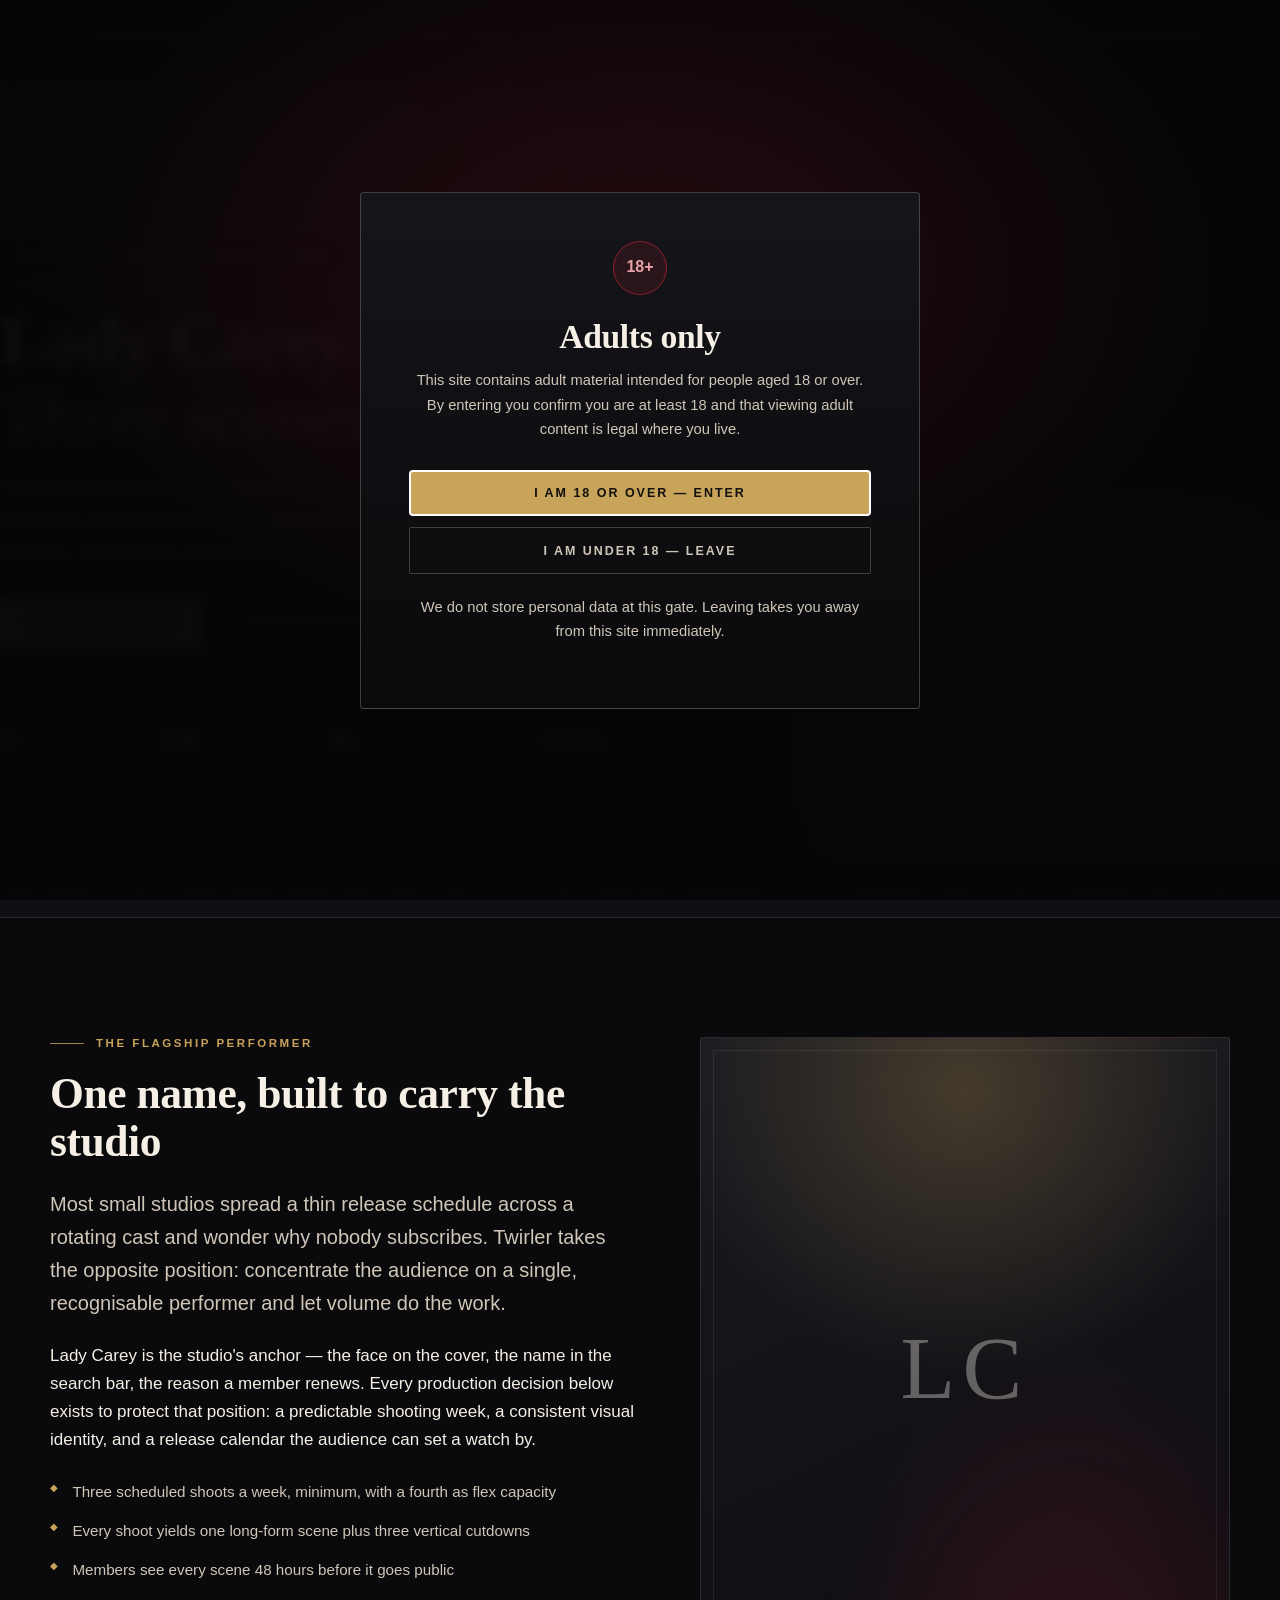
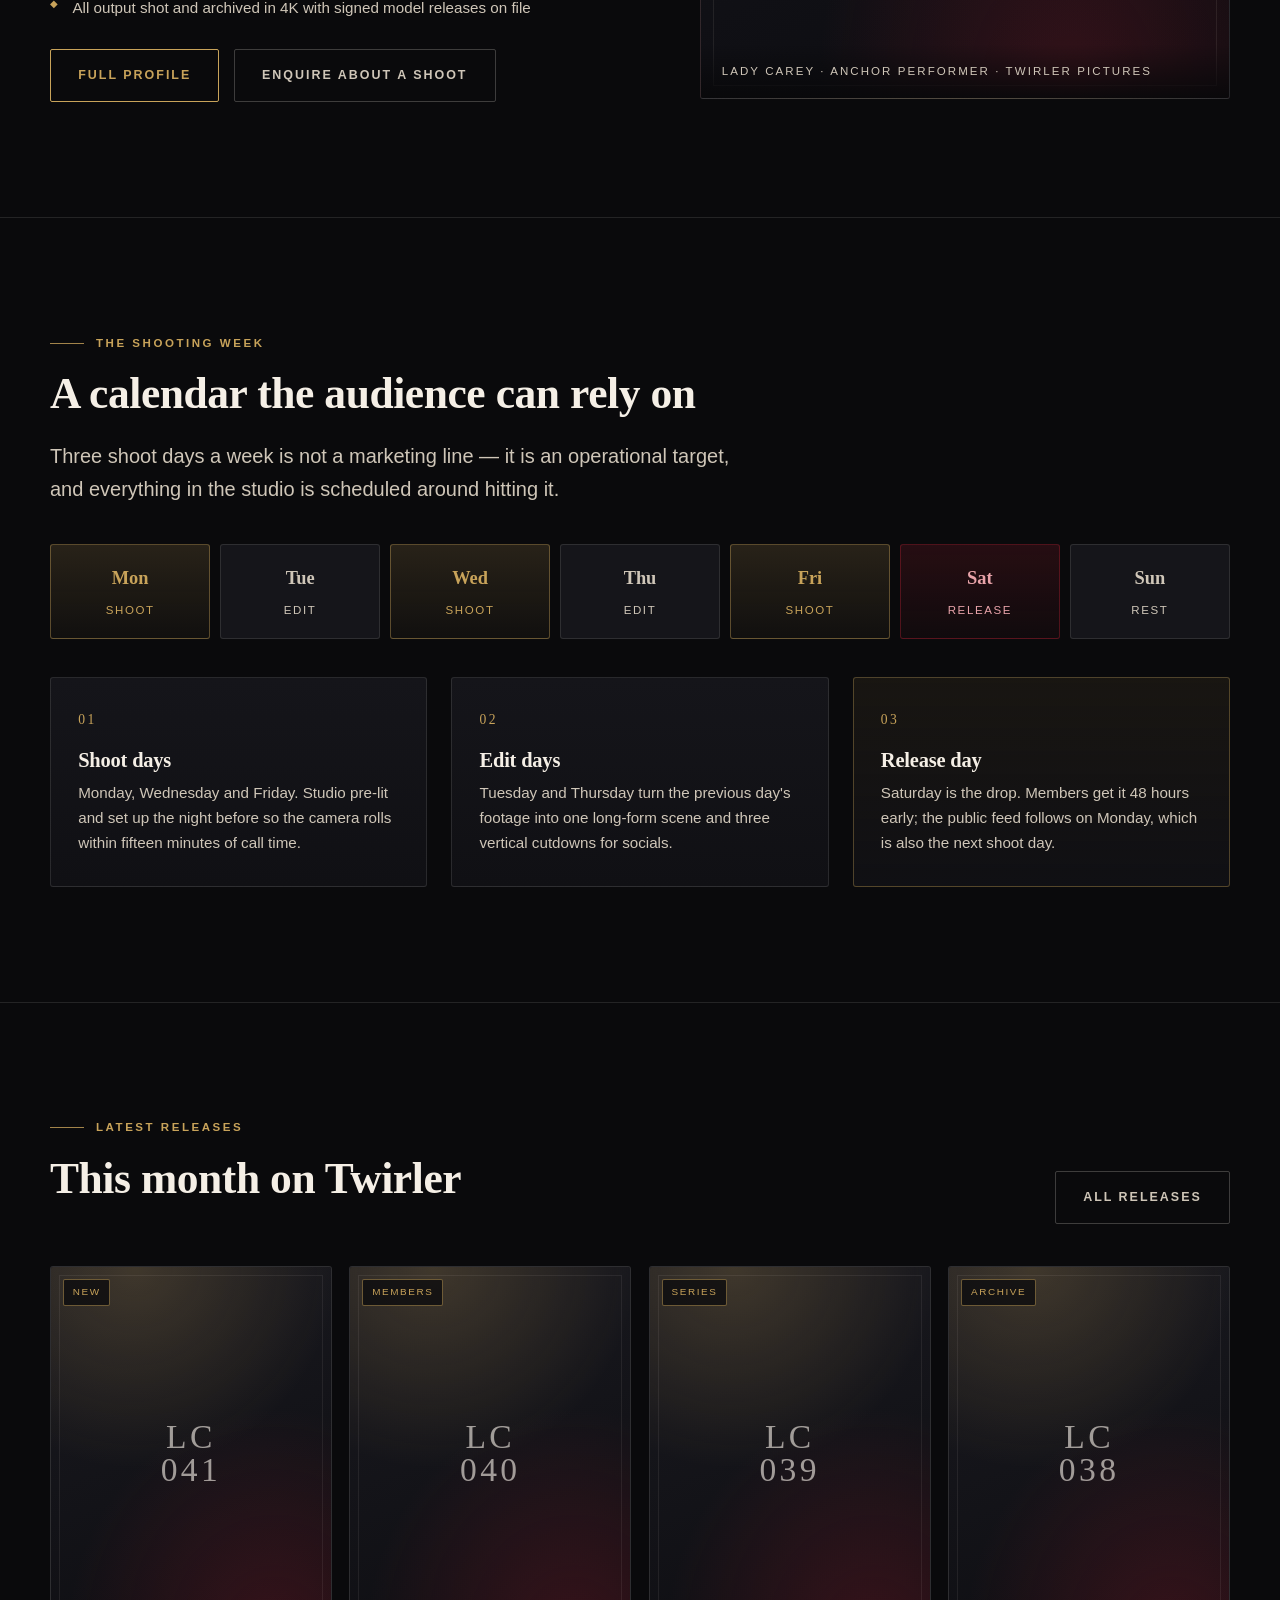
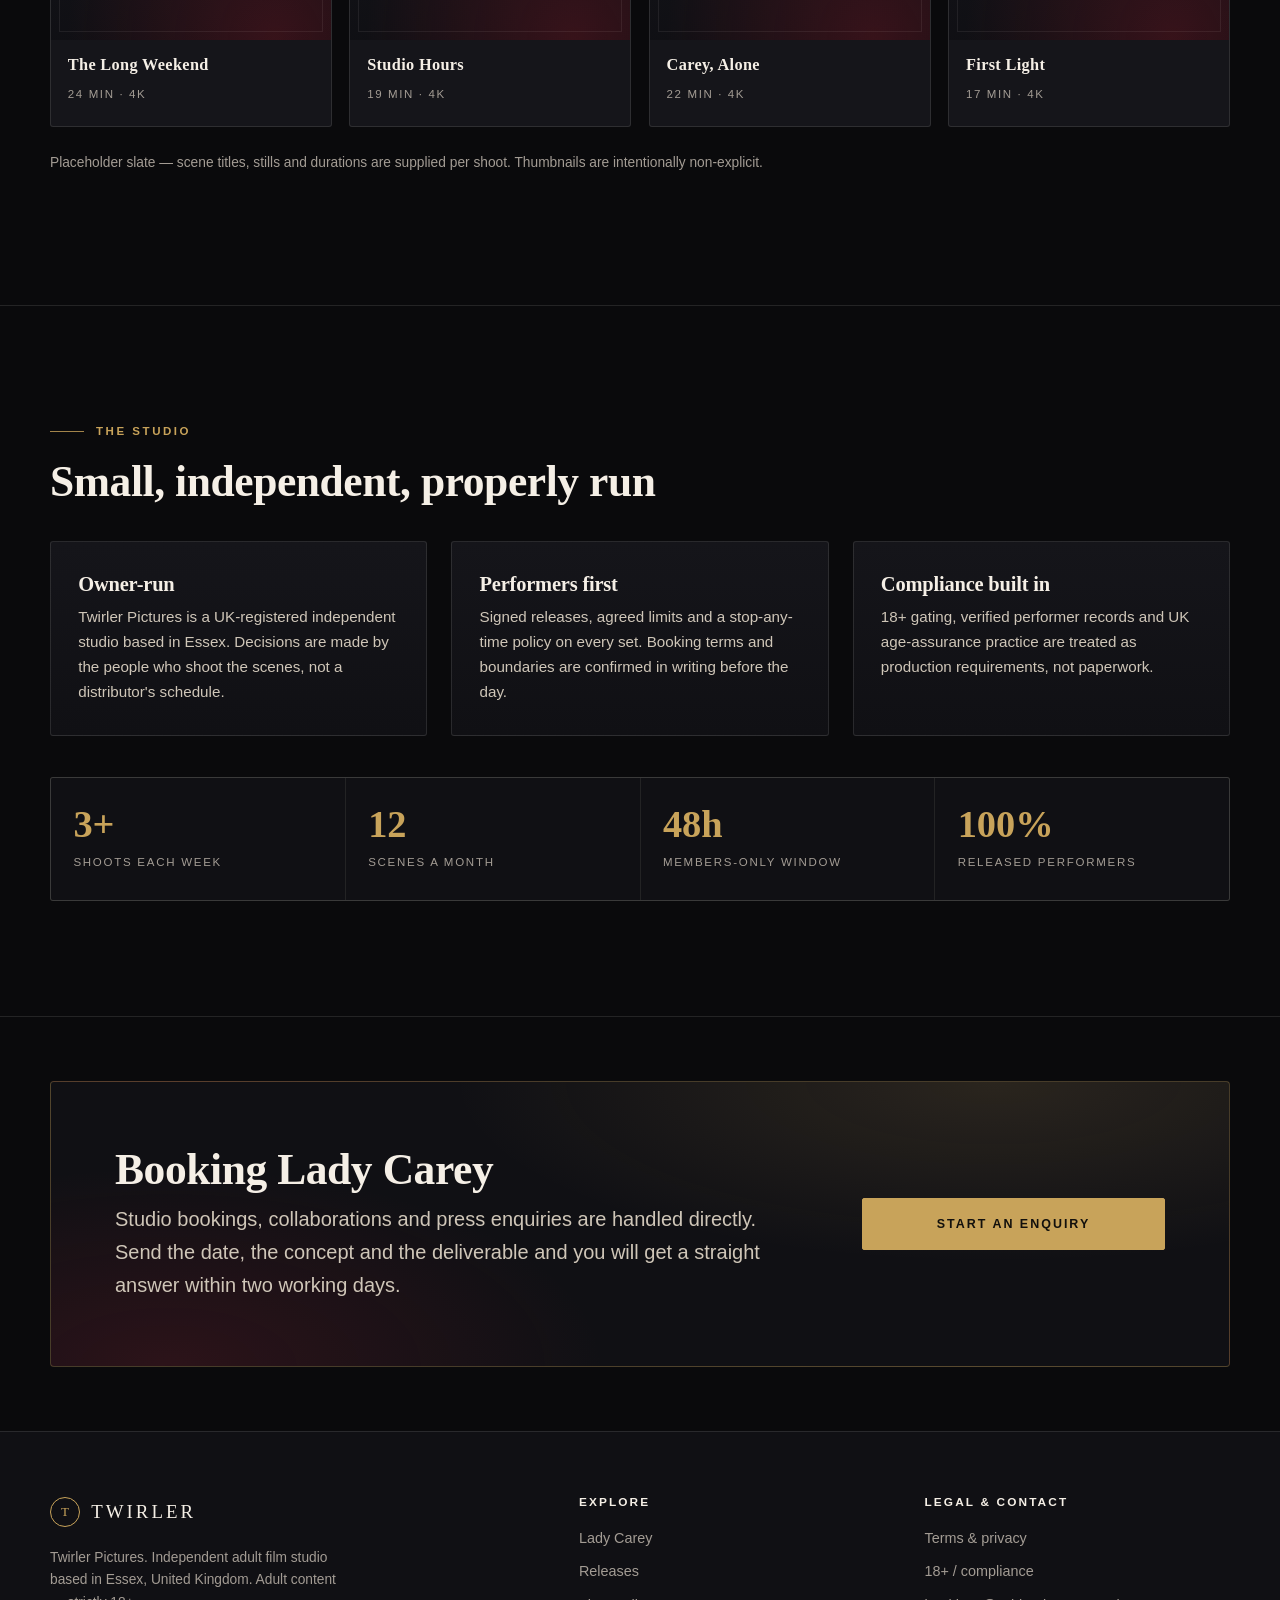
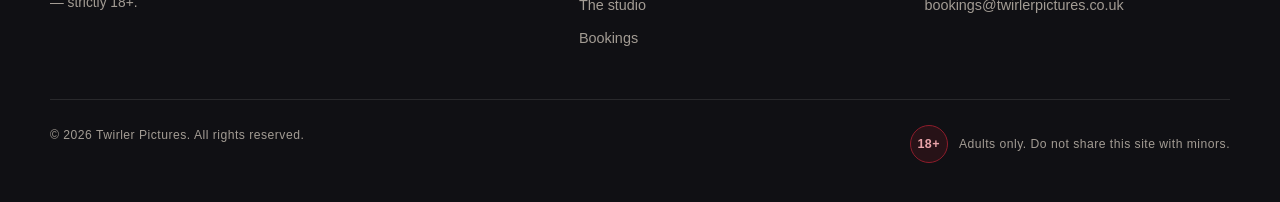
<file: index.html>
<!DOCTYPE html>
<html lang="en-GB" class="gated">
<head>
<meta charset="utf-8">
<meta name="viewport" content="width=device-width, initial-scale=1">
<title>Twirler Pictures — Lady Carey</title>
<meta name="description" content="Twirler Pictures is an independent adult studio based in Essex, UK. Home of Lady Carey — three new shoots every week.">
<meta name="robots" content="noindex">
<link rel="stylesheet" href="assets/css/site.css">
</head>
<body>

<!-- ================= AGE GATE ================= -->
<div class="gate" id="age-gate" role="dialog" aria-modal="true" aria-labelledby="gate-title">
  <div class="gate-panel">
    <div class="badge-18">18+</div>
    <h2 id="gate-title">Adults only</h2>
    <p>This site contains adult material intended for people aged 18 or over. By entering you confirm you are at least 18 and that viewing adult content is legal where you live.</p>
    <div class="gate-actions">
      <button class="btn btn--solid" data-gate-enter type="button">I am 18 or over — enter</button>
      <button class="btn btn--ghost" data-gate-exit type="button">I am under 18 — leave</button>
    </div>
    <p class="gate-small">We do not store personal data at this gate. Leaving takes you away from this site immediately.</p>
  </div>
</div>

<!-- ================= NAV ================= -->
<header class="nav">
  <div class="wrap nav-inner">
    <a class="brand" href="index.html"><span class="brand-mark">T</span> Twirler</a>
    <nav class="nav-links" aria-label="Primary">
      <a href="lady-carey.html">Lady Carey</a>
      <a href="shoots.html">Releases</a>
      <a href="studio.html">Studio</a>
      <a href="booking.html">Bookings</a>
    </nav>
    <a class="btn btn--ghost" href="booking.html">Work with us</a>
  </div>
</header>

<main id="main" tabindex="-1">

  <!-- ================= HERO ================= -->
  <section class="hero">
    <div class="wrap hero-inner">
      <span class="hero-kicker"><span class="dot"></span> Essex, UK · New scenes every week</span>
      <h1>Lady Carey.<br><em>Three scenes a week.</em></h1>
      <p class="hero-sub">Twirler Pictures is a small, owner-run adult studio built around one performer and one promise: a reliable release rhythm, shot properly, released on schedule.</p>
      <div class="btn-row">
        <a class="btn btn--solid" href="lady-carey.html">Meet Lady Carey</a>
        <a class="btn btn--ghost" href="shoots.html">See the release slate</a>
      </div>
      <div class="hero-meta">
        <div><b>3+</b><span>Shoots / week</span></div>
        <div><b>156</b><span>Releases / year</span></div>
        <div><b>4K</b><span>Production standard</span></div>
        <div><b>Essex</b><span>Studio base</span></div>
      </div>
    </div>
  </section>

  <div class="strip" aria-hidden="true">
    <div class="strip-track">
      <div class="strip-group">
        <span>Lady Carey</span>
        <span>New scene every Mon · Wed · Fri</span>
        <span>4K &amp; vertical cutdowns</span>
        <span>Members first</span>
        <span>Booking 2027</span>
      </div>
      <div class="strip-group strip-group--clone">
        <span>Lady Carey</span>
        <span>New scene every Mon · Wed · Fri</span>
        <span>4K &amp; vertical cutdowns</span>
        <span>Members first</span>
        <span>Booking 2027</span>
      </div>
    </div>
  </div>

  <!-- ================= THE CASE FOR CAREY ================= -->
  <section class="section">
    <div class="wrap split">
      <div>
        <p class="eyebrow">The flagship performer</p>
        <h2>One name, built to carry the studio</h2>
        <p class="lede">Most small studios spread a thin release schedule across a rotating cast and wonder why nobody subscribes. Twirler takes the opposite position: concentrate the audience on a single, recognisable performer and let volume do the work.</p>
        <p>Lady Carey is the studio's anchor — the face on the cover, the name in the search bar, the reason a member renews. Every production decision below exists to protect that position: a predictable shooting week, a consistent visual identity, and a release calendar the audience can set a watch by.</p>
        <ul class="tick">
          <li>Three scheduled shoots a week, minimum, with a fourth as flex capacity</li>
          <li>Every shoot yields one long-form scene plus three vertical cutdowns</li>
          <li>Members see every scene 48 hours before it goes public</li>
          <li>All output shot and archived in 4K with signed model releases on file</li>
        </ul>
        <div class="btn-row">
          <a class="btn" href="lady-carey.html">Full profile</a>
          <a class="btn btn--ghost" href="booking.html">Enquire about a shoot</a>
        </div>
      </div>
      <div class="portrait">
        <span class="frame" aria-hidden="true"></span>
        <span class="initials" aria-hidden="true">LC</span>
        <span class="caption">Lady Carey · Anchor performer · Twirler Pictures</span>
      </div>
    </div>
  </section>

  <!-- ================= RHYTHM ================= -->
  <section class="section">
    <div class="wrap">
      <p class="eyebrow">The shooting week</p>
      <h2>A calendar the audience can rely on</h2>
      <p class="lede">Three shoot days a week is not a marketing line — it is an operational target, and everything in the studio is scheduled around hitting it.</p>
      <div class="rhythm" role="list" aria-label="Weekly production calendar">
        <div class="day is-shoot" role="listitem"><b>Mon</b>Shoot</div>
        <div class="day" role="listitem"><b>Tue</b>Edit</div>
        <div class="day is-shoot" role="listitem"><b>Wed</b>Shoot</div>
        <div class="day" role="listitem"><b>Thu</b>Edit</div>
        <div class="day is-shoot" role="listitem"><b>Fri</b>Shoot</div>
        <div class="day is-live" role="listitem"><b>Sat</b>Release</div>
        <div class="day" role="listitem"><b>Sun</b>Rest</div>
      </div>
      <div class="grid grid-3" style="margin-top:2.4rem">
        <article class="card">
          <span class="num">01</span>
          <h3>Shoot days</h3>
          <p>Monday, Wednesday and Friday. Studio pre-lit and set up the night before so the camera rolls within fifteen minutes of call time.</p>
        </article>
        <article class="card">
          <span class="num">02</span>
          <h3>Edit days</h3>
          <p>Tuesday and Thursday turn the previous day's footage into one long-form scene and three vertical cutdowns for socials.</p>
        </article>
        <article class="card card--feature">
          <span class="num">03</span>
          <h3>Release day</h3>
          <p>Saturday is the drop. Members get it 48 hours early; the public feed follows on Monday, which is also the next shoot day.</p>
        </article>
      </div>
    </div>
  </section>

  <!-- ================= LATEST ================= -->
  <section class="section">
    <div class="wrap">
      <div style="display:flex;flex-wrap:wrap;gap:1.5rem;justify-content:space-between;align-items:flex-end">
        <div>
          <p class="eyebrow">Latest releases</p>
          <h2>This month on Twirler</h2>
        </div>
        <a class="btn btn--ghost" href="shoots.html">All releases</a>
      </div>
      <div class="releases">
        <article class="release"><span class="tag">New</span><div class="release-thumb"><span class="mono">LC<br>041</span></div><div class="release-body"><h4>The Long Weekend</h4><span>24 min · 4K</span></div></article>
        <article class="release"><span class="tag">Members</span><div class="release-thumb"><span class="mono">LC<br>040</span></div><div class="release-body"><h4>Studio Hours</h4><span>19 min · 4K</span></div></article>
        <article class="release"><span class="tag">Series</span><div class="release-thumb"><span class="mono">LC<br>039</span></div><div class="release-body"><h4>Carey, Alone</h4><span>22 min · 4K</span></div></article>
        <article class="release"><span class="tag">Archive</span><div class="release-thumb"><span class="mono">LC<br>038</span></div><div class="release-body"><h4>First Light</h4><span>17 min · 4K</span></div></article>
      </div>
      <p class="small muted" style="margin-top:1.6rem">Placeholder slate — scene titles, stills and durations are supplied per shoot. Thumbnails are intentionally non-explicit.</p>
    </div>
  </section>

  <!-- ================= STUDIO ================= -->
  <section class="section">
    <div class="wrap">
      <p class="eyebrow">The studio</p>
      <h2>Small, independent, properly run</h2>
      <div class="grid grid-3" style="margin-top:2.2rem">
        <article class="card">
          <h3>Owner-run</h3>
          <p>Twirler Pictures is a UK-registered independent studio based in Essex. Decisions are made by the people who shoot the scenes, not a distributor's schedule.</p>
        </article>
        <article class="card">
          <h3>Performers first</h3>
          <p>Signed releases, agreed limits and a stop-any-time policy on every set. Booking terms and boundaries are confirmed in writing before the day.</p>
        </article>
        <article class="card">
          <h3>Compliance built in</h3>
          <p>18+ gating, verified performer records and UK age-assurance practice are treated as production requirements, not paperwork.</p>
        </article>
      </div>
      <div class="stats">
        <div class="stat"><b>3+</b><span>Shoots each week</span></div>
        <div class="stat"><b>12</b><span>Scenes a month</span></div>
        <div class="stat"><b>48h</b><span>Members-only window</span></div>
        <div class="stat"><b>100%</b><span>Released performers</span></div>
      </div>
    </div>
  </section>

  <!-- ================= CTA ================= -->
  <section class="section section--tight">
    <div class="wrap">
      <div class="band">
        <div>
          <h2 style="margin-bottom:.6rem">Booking Lady Carey</h2>
          <p class="lede" style="margin:0">Studio bookings, collaborations and press enquiries are handled directly. Send the date, the concept and the deliverable and you will get a straight answer within two working days.</p>
        </div>
        <div>
          <a class="btn btn--solid" href="booking.html" style="width:100%">Start an enquiry</a>
        </div>
      </div>
    </div>
  </section>

</main>

<!-- ================= FOOTER ================= -->
<footer class="footer">
  <div class="wrap">
    <div class="footer-grid">
      <div>
        <a class="brand" href="index.html" style="margin-bottom:1.2rem"><span class="brand-mark">T</span> Twirler</a>
        <p class="small muted" style="margin-top:1.2rem;max-width:38ch">Twirler Pictures. Independent adult film studio based in Essex, United Kingdom. Adult content — strictly 18+.</p>
      </div>
      <div>
        <h4>Explore</h4>
        <ul>
          <li><a href="lady-carey.html">Lady Carey</a></li>
          <li><a href="shoots.html">Releases</a></li>
          <li><a href="studio.html">The studio</a></li>
          <li><a href="booking.html">Bookings</a></li>
        </ul>
      </div>
      <div>
        <h4>Legal &amp; contact</h4>
        <ul>
          <li><a href="legal.html">Terms &amp; privacy</a></li>
          <li><a href="legal.html#compliance">18+ / compliance</a></li>
          <li><a href="mailto:bookings@twirlerpictures.co.uk">bookings@twirlerpictures.co.uk</a></li>
        </ul>
      </div>
    </div>
    <div class="footer-bottom">
      <span>© <span data-year>2026</span> Twirler Pictures. All rights reserved.</span>
      <span style="display:flex;align-items:center;gap:.7rem"><span class="badge-18" aria-hidden="true">18+</span> Adults only. Do not share this site with minors.</span>
    </div>
  </div>
</footer>

<script src="assets/js/site.js"></script>
</body>
</html>
</file>
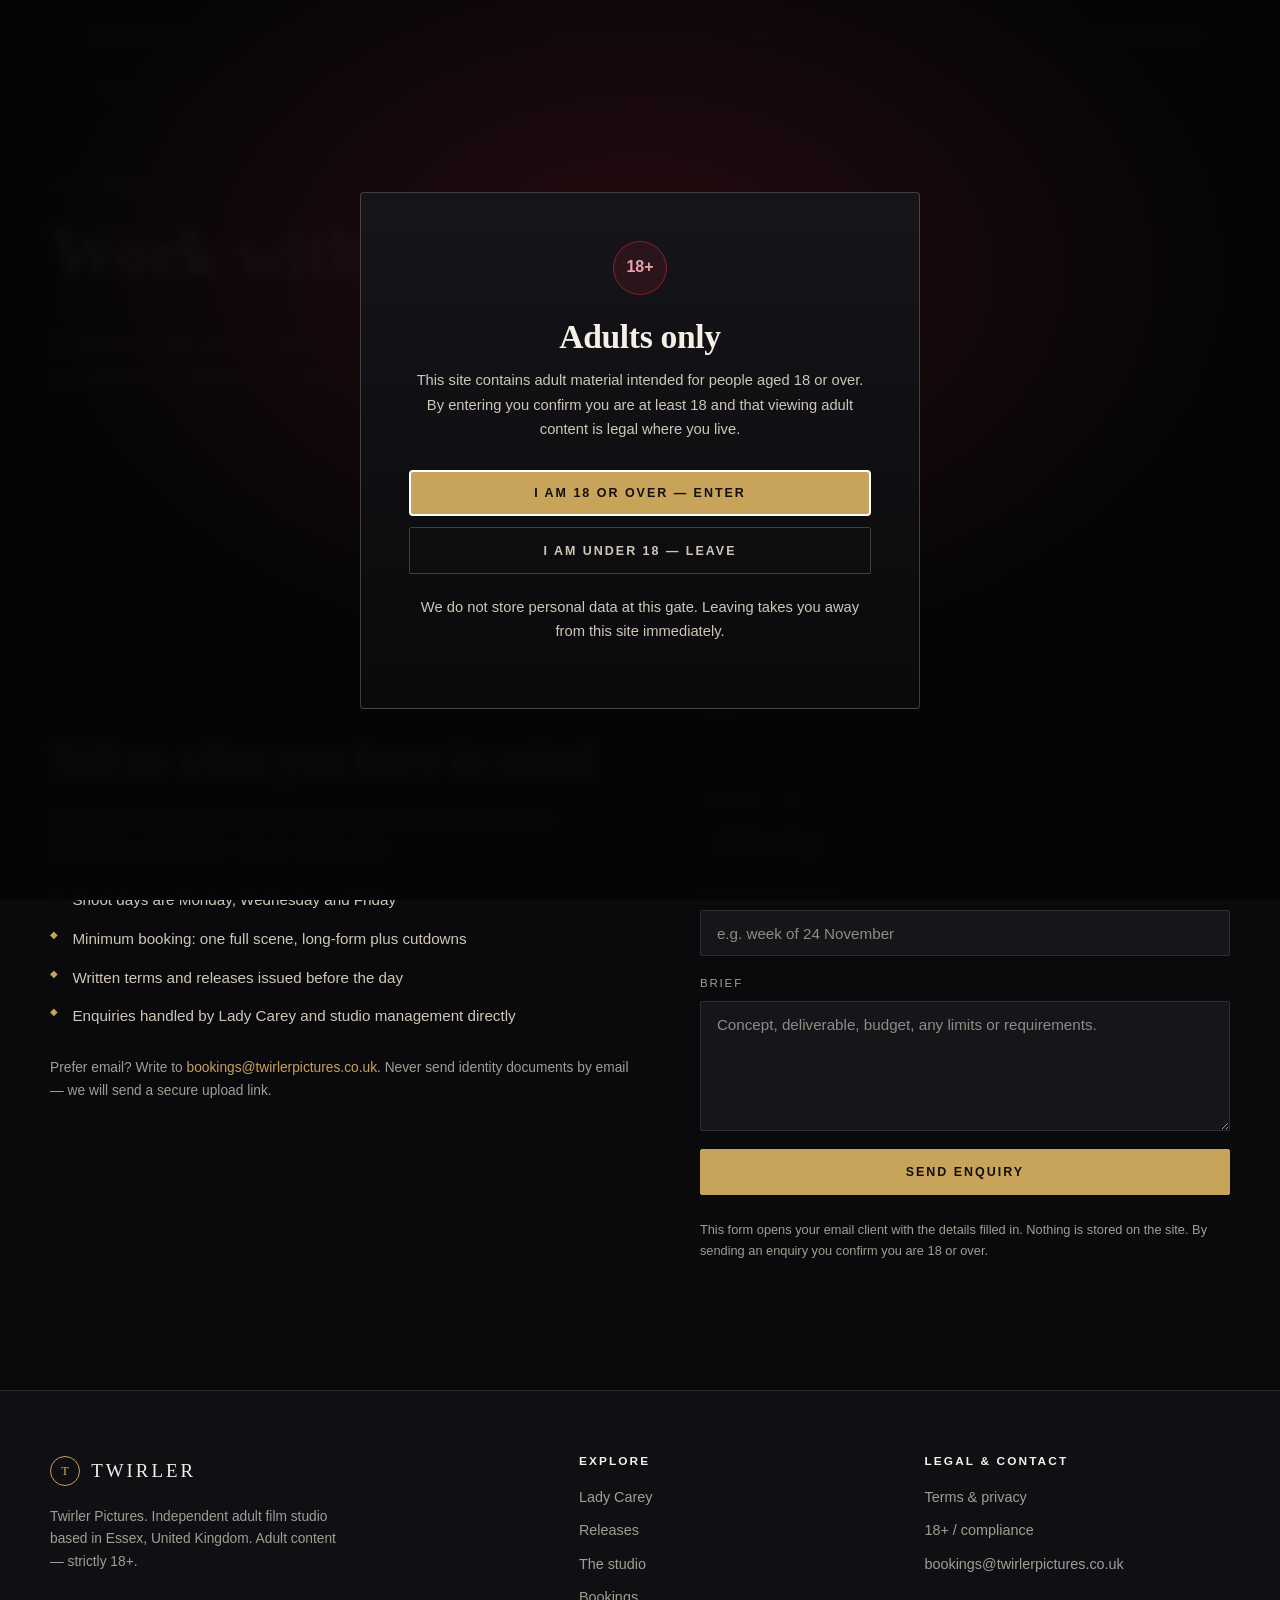
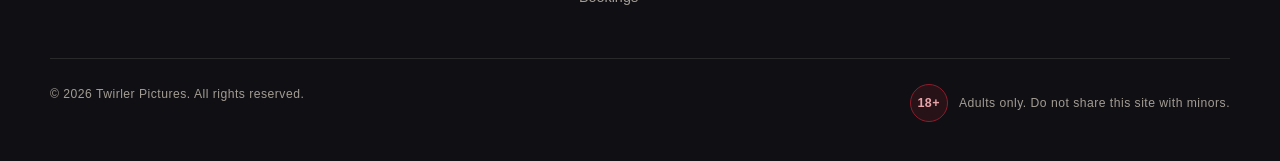
<file: booking.html>
<!DOCTYPE html>
<html lang="en-GB" class="gated">
<head>
<meta charset="utf-8">
<meta name="viewport" content="width=device-width, initial-scale=1">
<title>Bookings — Twirler Pictures</title>
<meta name="description" content="Book Lady Carey or enquire about collaborating with Twirler Pictures.">
<meta name="robots" content="noindex">
<link rel="stylesheet" href="assets/css/site.css">
</head>
<body>

<div class="gate" id="age-gate" role="dialog" aria-modal="true" aria-labelledby="gate-title">
  <div class="gate-panel">
    <div class="badge-18">18+</div>
    <h2 id="gate-title">Adults only</h2>
    <p>This site contains adult material intended for people aged 18 or over. By entering you confirm you are at least 18 and that viewing adult content is legal where you live.</p>
    <div class="gate-actions">
      <button class="btn btn--solid" data-gate-enter type="button">I am 18 or over — enter</button>
      <button class="btn btn--ghost" data-gate-exit type="button">I am under 18 — leave</button>
    </div>
    <p class="gate-small">We do not store personal data at this gate. Leaving takes you away from this site immediately.</p>
  </div>
</div>

<header class="nav">
  <div class="wrap nav-inner">
    <a class="brand" href="index.html"><span class="brand-mark">T</span> Twirler</a>
    <nav class="nav-links" aria-label="Primary">
      <a href="lady-carey.html">Lady Carey</a>
      <a href="shoots.html">Releases</a>
      <a href="studio.html">Studio</a>
      <a href="booking.html">Bookings</a>
    </nav>
    <a class="btn btn--ghost" href="booking.html">Work with us</a>
  </div>
</header>

<main id="main" tabindex="-1">

  <section class="page-head">
    <div class="wrap">
      <p class="eyebrow">Bookings</p>
      <h1>Work with Twirler</h1>
      <p class="lede">Studio bookings, collaborations, commissioned scenes and press. Straight answers within two working days.</p>
    </div>
  </section>

  <section class="section">
    <div class="wrap split">
      <div>
        <h2>Tell us what you have in mind</h2>
        <p>The more concrete the note, the faster the answer. Dates, concept, deliverable and budget is all we need to start.</p>
        <ul class="tick">
          <li>Shoot days are Monday, Wednesday and Friday</li>
          <li>Minimum booking: one full scene, long-form plus cutdowns</li>
          <li>Written terms and releases issued before the day</li>
          <li>Enquiries handled by Lady Carey and studio management directly</li>
        </ul>
        <p class="small muted" style="margin-top:1.8rem">Prefer email? Write to <a href="mailto:bookings@twirlerpictures.co.uk" style="color:var(--gold)">bookings@twirlerpictures.co.uk</a>. Never send identity documents by email — we will send a secure upload link.</p>
      </div>
      <div>
        <form class="form" id="enquiry-form" novalidate>
          <div class="field">
            <label for="name">Name / studio</label>
            <input id="name" name="name" type="text" autocomplete="name" required>
          </div>
          <div class="field">
            <label for="email">Email</label>
            <input id="email" name="email" type="email" autocomplete="email" required>
          </div>
          <div class="field">
            <label for="type">Enquiry type</label>
            <select id="type" name="type">
              <option>Studio booking</option>
              <option>Collaboration</option>
              <option>Commissioned scene</option>
              <option>Press / interview</option>
              <option>Other</option>
            </select>
          </div>
          <div class="field">
            <label for="dates">Preferred dates</label>
            <input id="dates" name="dates" type="text" placeholder="e.g. week of 24 November">
          </div>
          <div class="field">
            <label for="message">Brief</label>
            <textarea id="message" name="message" placeholder="Concept, deliverable, budget, any limits or requirements."></textarea>
          </div>
          <button class="btn btn--solid" type="submit">Send enquiry</button>
          <p class="form-note">This form opens your email client with the details filled in. Nothing is stored on the site. By sending an enquiry you confirm you are 18 or over.</p>
        </form>
      </div>
    </div>
  </section>

</main>

<footer class="footer">
  <div class="wrap">
    <div class="footer-grid">
      <div>
        <a class="brand" href="index.html" style="margin-bottom:1.2rem"><span class="brand-mark">T</span> Twirler</a>
        <p class="small muted" style="margin-top:1.2rem;max-width:38ch">Twirler Pictures. Independent adult film studio based in Essex, United Kingdom. Adult content — strictly 18+.</p>
      </div>
      <div>
        <h4>Explore</h4>
        <ul>
          <li><a href="lady-carey.html">Lady Carey</a></li>
          <li><a href="shoots.html">Releases</a></li>
          <li><a href="studio.html">The studio</a></li>
          <li><a href="booking.html">Bookings</a></li>
        </ul>
      </div>
      <div>
        <h4>Legal &amp; contact</h4>
        <ul>
          <li><a href="legal.html">Terms &amp; privacy</a></li>
          <li><a href="legal.html#compliance">18+ / compliance</a></li>
          <li><a href="mailto:bookings@twirlerpictures.co.uk">bookings@twirlerpictures.co.uk</a></li>
        </ul>
      </div>
    </div>
    <div class="footer-bottom">
      <span>© <span data-year>2026</span> Twirler Pictures. All rights reserved.</span>
      <span style="display:flex;align-items:center;gap:.7rem"><span class="badge-18" aria-hidden="true">18+</span> Adults only. Do not share this site with minors.</span>
    </div>
  </div>
</footer>

<script src="assets/js/site.js"></script>
</body>
</html>
</file>
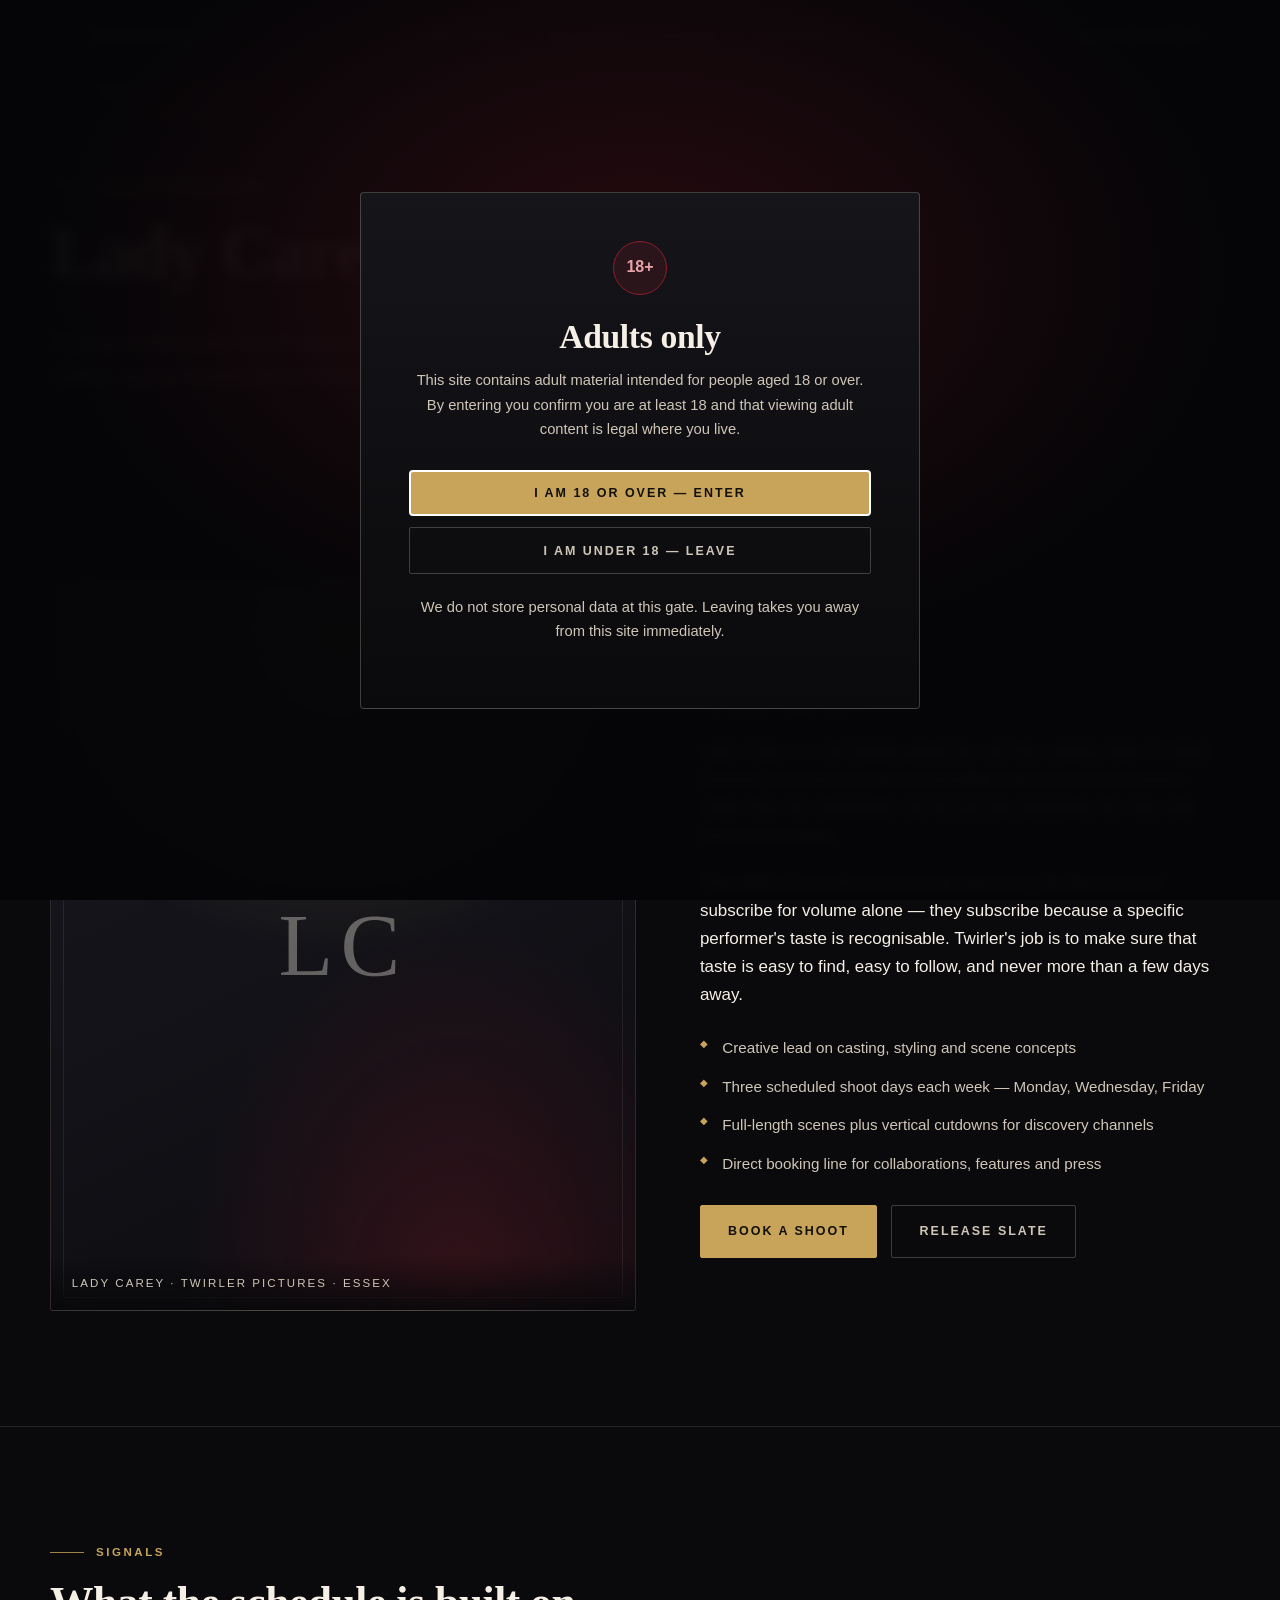
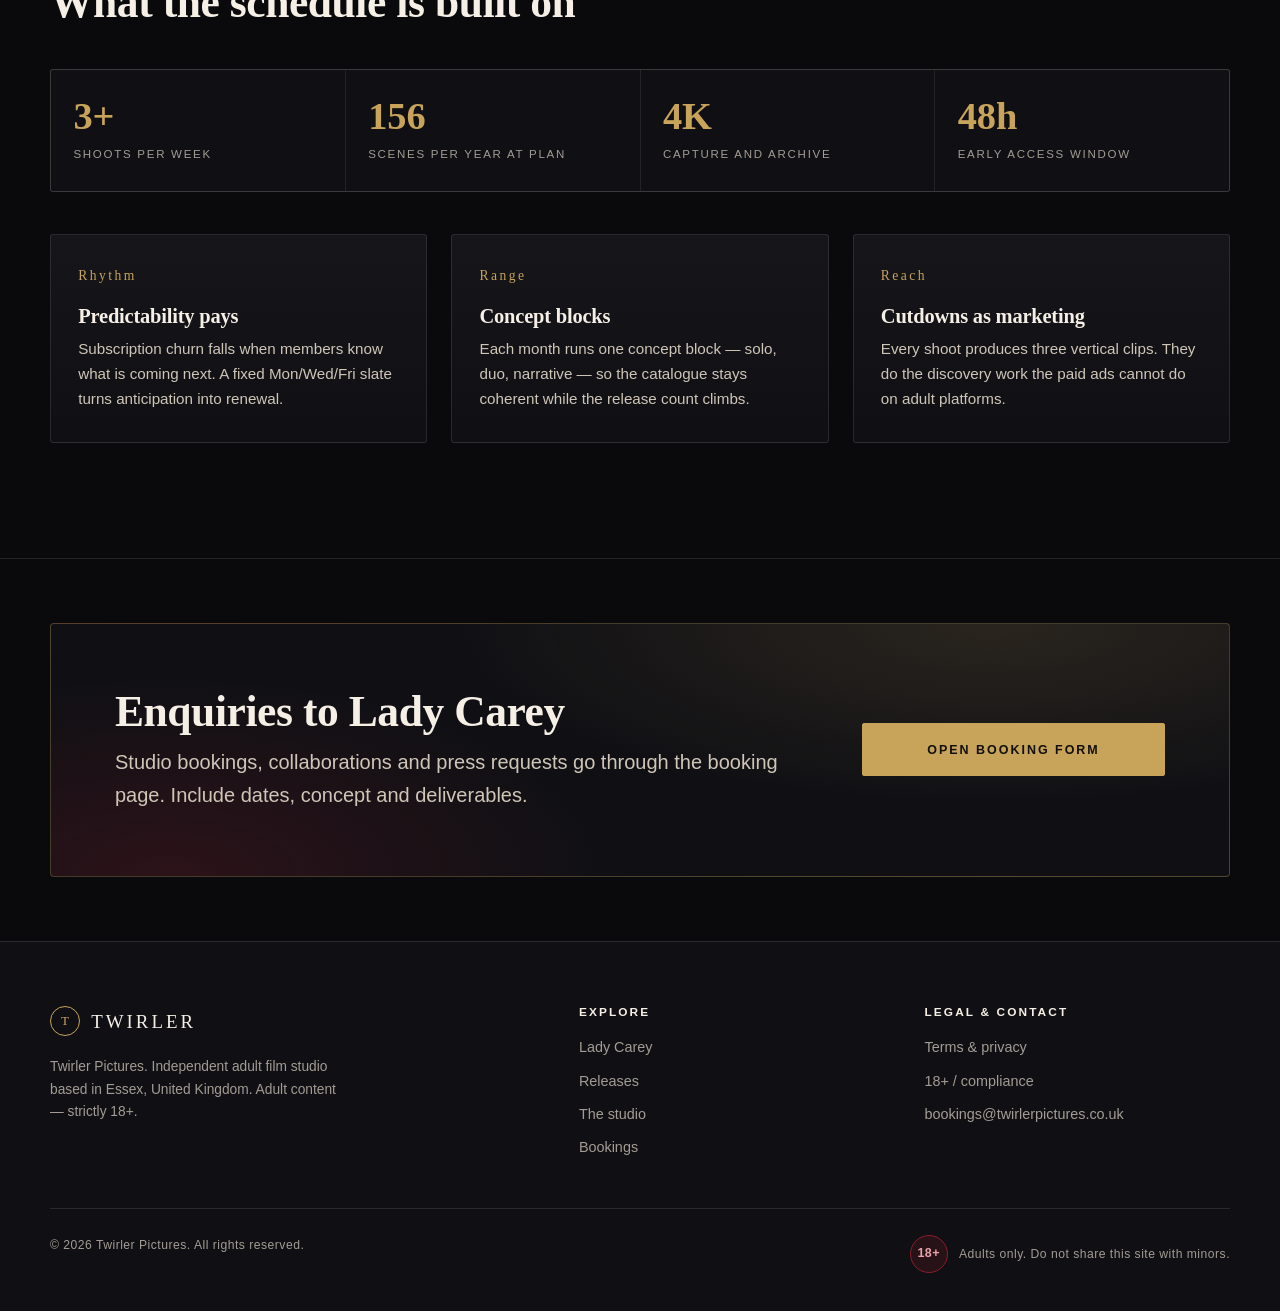
<file: lady-carey.html>
<!DOCTYPE html>
<html lang="en-GB" class="gated">
<head>
<meta charset="utf-8">
<meta name="viewport" content="width=device-width, initial-scale=1">
<title>Lady Carey — Twirler Pictures</title>
<meta name="description" content="Lady Carey, anchor performer at Twirler Pictures. Profile, release rhythm and booking details.">
<meta name="robots" content="noindex">
<link rel="stylesheet" href="assets/css/site.css">
</head>
<body>

<div class="gate" id="age-gate" role="dialog" aria-modal="true" aria-labelledby="gate-title">
  <div class="gate-panel">
    <div class="badge-18">18+</div>
    <h2 id="gate-title">Adults only</h2>
    <p>This site contains adult material intended for people aged 18 or over. By entering you confirm you are at least 18 and that viewing adult content is legal where you live.</p>
    <div class="gate-actions">
      <button class="btn btn--solid" data-gate-enter type="button">I am 18 or over — enter</button>
      <button class="btn btn--ghost" data-gate-exit type="button">I am under 18 — leave</button>
    </div>
    <p class="gate-small">We do not store personal data at this gate. Leaving takes you away from this site immediately.</p>
  </div>
</div>

<header class="nav">
  <div class="wrap nav-inner">
    <a class="brand" href="index.html"><span class="brand-mark">T</span> Twirler</a>
    <nav class="nav-links" aria-label="Primary">
      <a href="lady-carey.html">Lady Carey</a>
      <a href="shoots.html">Releases</a>
      <a href="studio.html">Studio</a>
      <a href="booking.html">Bookings</a>
    </nav>
    <a class="btn btn--ghost" href="booking.html">Work with us</a>
  </div>
</header>

<main id="main" tabindex="-1">

  <section class="page-head">
    <div class="wrap">
      <p class="eyebrow">Anchor performer</p>
      <h1>Lady Carey</h1>
      <p class="lede">The name the studio is built around. Three shoots a week, one release rhythm, and an audience that knows exactly when the next scene lands.</p>
    </div>
  </section>

  <section class="section">
    <div class="wrap split">
      <div class="portrait">
        <span class="frame" aria-hidden="true"></span>
        <span class="initials" aria-hidden="true">LC</span>
        <span class="caption">Lady Carey · Twirler Pictures · Essex</span>
      </div>
      <div>
        <p class="eyebrow">Profile</p>
        <h2>The draw</h2>
        <p>Lady Carey is a UK-based performer and the creative lead of Twirler Pictures. Her work is built on controlled, well-lit, story-led scenes rather than the disposable clip format that dominates the free-tube end of the market.</p>
        <p>That distinction is the commercial argument. Members do not subscribe for volume alone — they subscribe because a specific performer's taste is recognisable. Twirler's job is to make sure that taste is easy to find, easy to follow, and never more than a few days away.</p>
        <ul class="tick">
          <li>Creative lead on casting, styling and scene concepts</li>
          <li>Three scheduled shoot days each week — Monday, Wednesday, Friday</li>
          <li>Full-length scenes plus vertical cutdowns for discovery channels</li>
          <li>Direct booking line for collaborations, features and press</li>
        </ul>
        <div class="btn-row">
          <a class="btn btn--solid" href="booking.html">Book a shoot</a>
          <a class="btn btn--ghost" href="shoots.html">Release slate</a>
        </div>
      </div>
    </div>
  </section>

  <section class="section">
    <div class="wrap">
      <p class="eyebrow">Signals</p>
      <h2>What the schedule is built on</h2>
      <div class="stats">
        <div class="stat"><b>3+</b><span>Shoots per week</span></div>
        <div class="stat"><b>156</b><span>Scenes per year at plan</span></div>
        <div class="stat"><b>4K</b><span>Capture and archive</span></div>
        <div class="stat"><b>48h</b><span>Early access window</span></div>
      </div>
      <div class="grid grid-3" style="margin-top:2.6rem">
        <article class="card"><span class="num">Rhythm</span><h3>Predictability pays</h3><p>Subscription churn falls when members know what is coming next. A fixed Mon/Wed/Fri slate turns anticipation into renewal.</p></article>
        <article class="card"><span class="num">Range</span><h3>Concept blocks</h3><p>Each month runs one concept block — solo, duo, narrative — so the catalogue stays coherent while the release count climbs.</p></article>
        <article class="card"><span class="num">Reach</span><h3>Cutdowns as marketing</h3><p>Every shoot produces three vertical clips. They do the discovery work the paid ads cannot do on adult platforms.</p></article>
      </div>
    </div>
  </section>

  <section class="section section--tight">
    <div class="wrap">
      <div class="band">
        <div>
          <h2 style="margin-bottom:.6rem">Enquiries to Lady Carey</h2>
          <p class="lede" style="margin:0">Studio bookings, collaborations and press requests go through the booking page. Include dates, concept and deliverables.</p>
        </div>
        <div><a class="btn btn--solid" href="booking.html" style="width:100%">Open booking form</a></div>
      </div>
    </div>
  </section>

</main>

<footer class="footer">
  <div class="wrap">
    <div class="footer-grid">
      <div>
        <a class="brand" href="index.html" style="margin-bottom:1.2rem"><span class="brand-mark">T</span> Twirler</a>
        <p class="small muted" style="margin-top:1.2rem;max-width:38ch">Twirler Pictures. Independent adult film studio based in Essex, United Kingdom. Adult content — strictly 18+.</p>
      </div>
      <div>
        <h4>Explore</h4>
        <ul>
          <li><a href="lady-carey.html">Lady Carey</a></li>
          <li><a href="shoots.html">Releases</a></li>
          <li><a href="studio.html">The studio</a></li>
          <li><a href="booking.html">Bookings</a></li>
        </ul>
      </div>
      <div>
        <h4>Legal &amp; contact</h4>
        <ul>
          <li><a href="legal.html">Terms &amp; privacy</a></li>
          <li><a href="legal.html#compliance">18+ / compliance</a></li>
          <li><a href="mailto:bookings@twirlerpictures.co.uk">bookings@twirlerpictures.co.uk</a></li>
        </ul>
      </div>
    </div>
    <div class="footer-bottom">
      <span>© <span data-year>2026</span> Twirler Pictures. All rights reserved.</span>
      <span style="display:flex;align-items:center;gap:.7rem"><span class="badge-18" aria-hidden="true">18+</span> Adults only. Do not share this site with minors.</span>
    </div>
  </div>
</footer>

<script src="assets/js/site.js"></script>
</body>
</html>
</file>
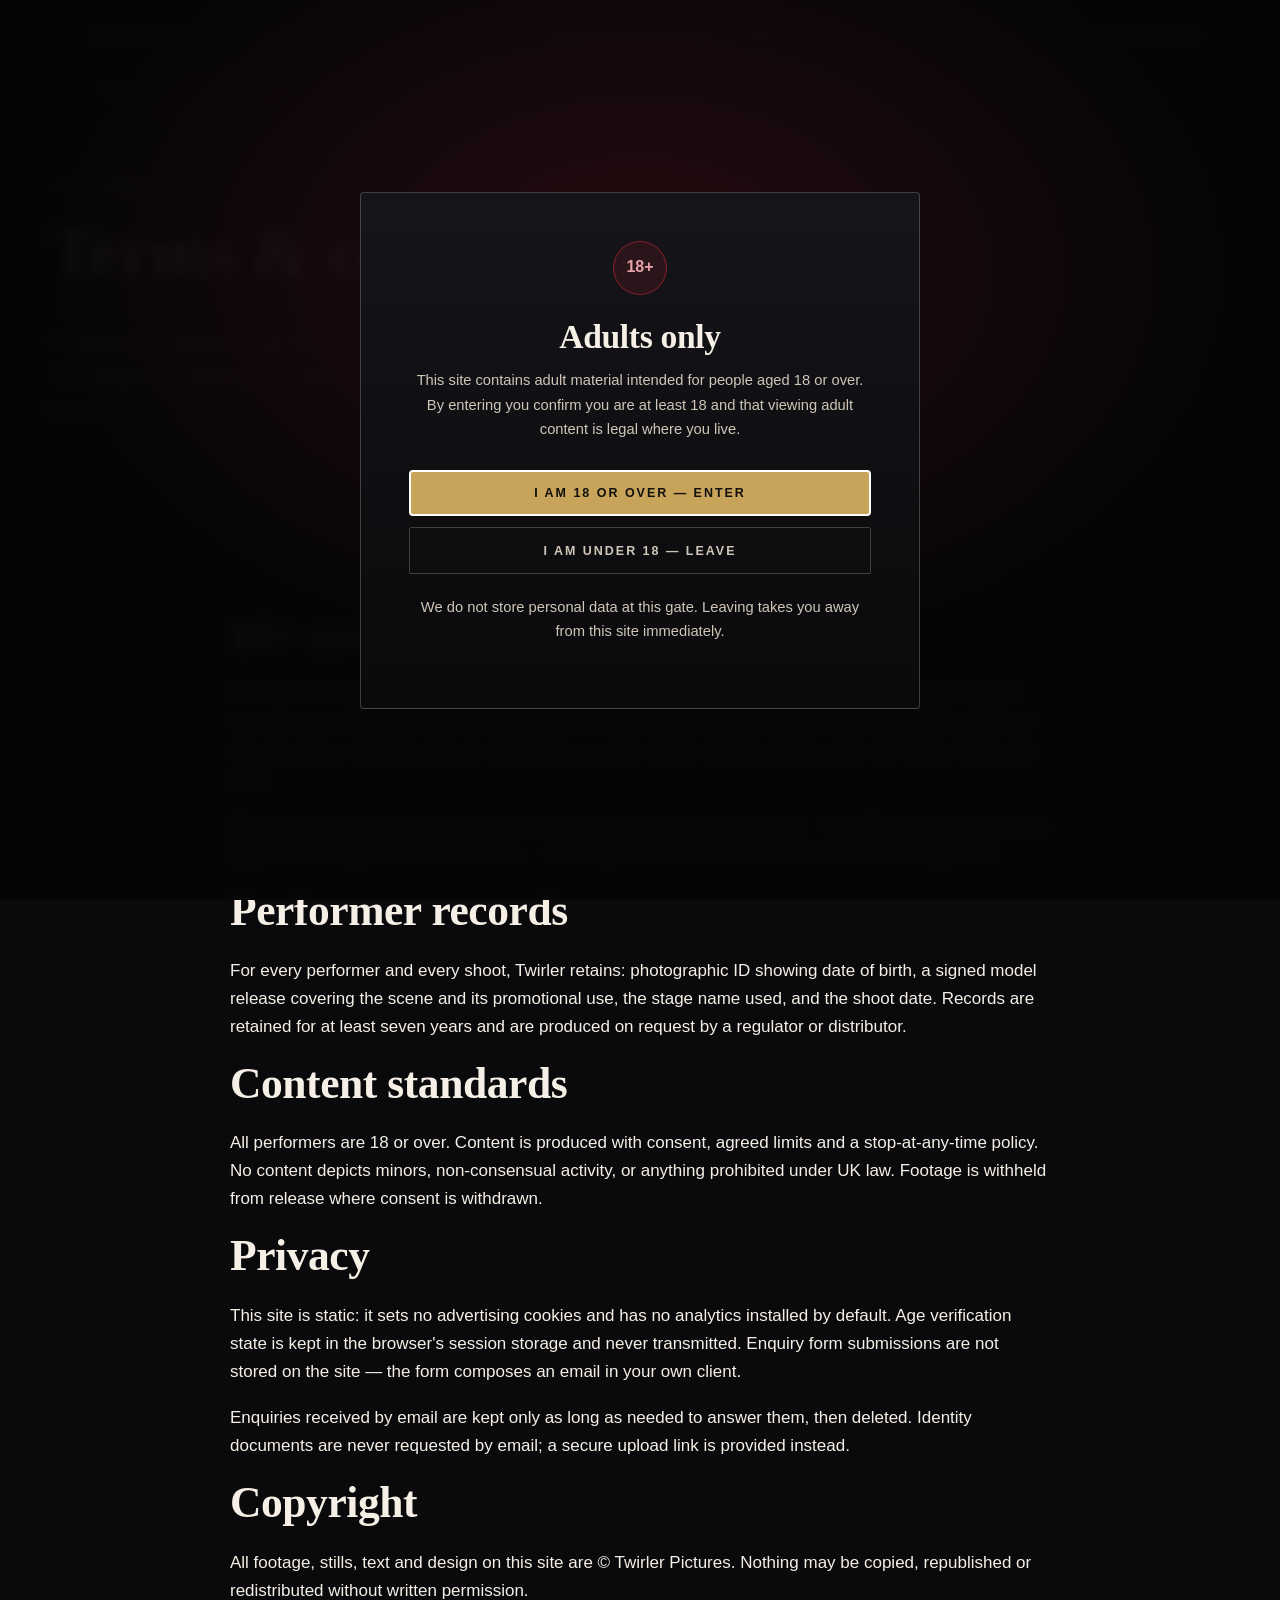
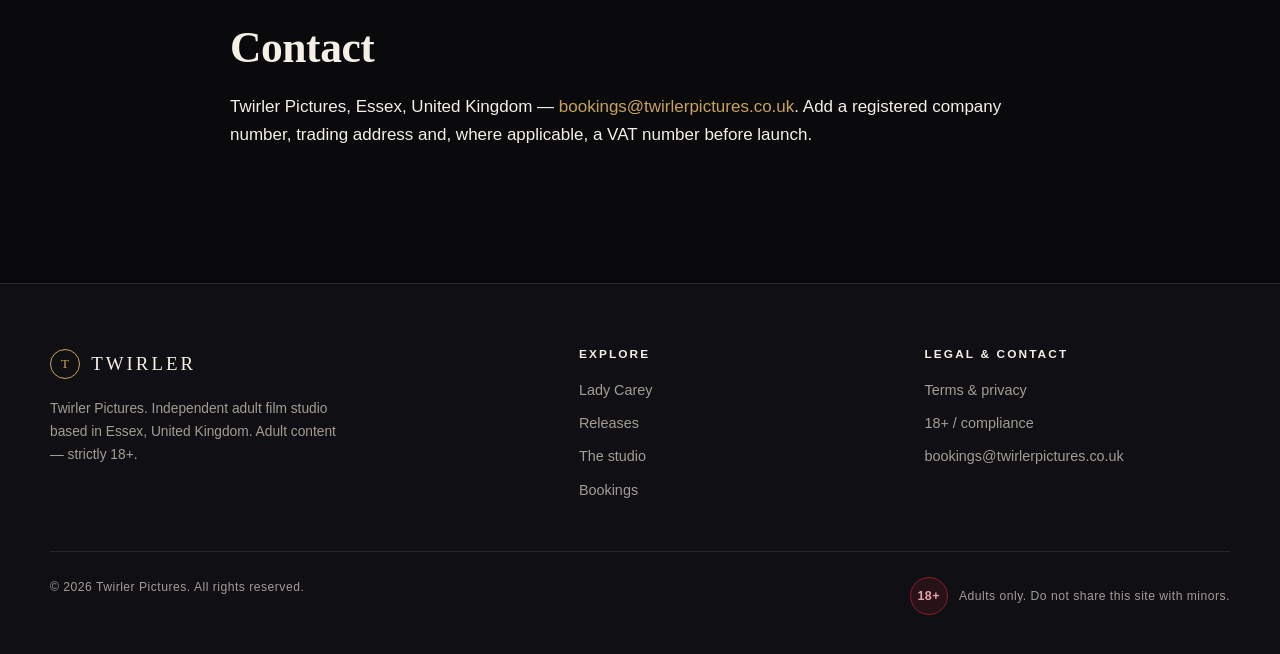
<file: legal.html>
<!DOCTYPE html>
<html lang="en-GB" class="gated">
<head>
<meta charset="utf-8">
<meta name="viewport" content="width=device-width, initial-scale=1">
<title>Terms, privacy &amp; compliance — Twirler Pictures</title>
<meta name="description" content="Terms, privacy and compliance information for Twirler Pictures.">
<meta name="robots" content="noindex">
<link rel="stylesheet" href="assets/css/site.css">
</head>
<body>

<div class="gate" id="age-gate" role="dialog" aria-modal="true" aria-labelledby="gate-title">
  <div class="gate-panel">
    <div class="badge-18">18+</div>
    <h2 id="gate-title">Adults only</h2>
    <p>This site contains adult material intended for people aged 18 or over. By entering you confirm you are at least 18 and that viewing adult content is legal where you live.</p>
    <div class="gate-actions">
      <button class="btn btn--solid" data-gate-enter type="button">I am 18 or over — enter</button>
      <button class="btn btn--ghost" data-gate-exit type="button">I am under 18 — leave</button>
    </div>
    <p class="gate-small">We do not store personal data at this gate. Leaving takes you away from this site immediately.</p>
  </div>
</div>

<header class="nav">
  <div class="wrap nav-inner">
    <a class="brand" href="index.html"><span class="brand-mark">T</span> Twirler</a>
    <nav class="nav-links" aria-label="Primary">
      <a href="lady-carey.html">Lady Carey</a>
      <a href="shoots.html">Releases</a>
      <a href="studio.html">Studio</a>
      <a href="booking.html">Bookings</a>
    </nav>
    <a class="btn btn--ghost" href="booking.html">Work with us</a>
  </div>
</header>

<main id="main" tabindex="-1">

  <section class="page-head">
    <div class="wrap">
      <p class="eyebrow">Legal</p>
      <h1>Terms &amp; compliance</h1>
      <p class="lede">Plain-English notes on age restriction, performer records and data handling. This page is a working draft and should be reviewed by a solicitor before launch.</p>
    </div>
  </section>

  <section class="section">
    <div class="wrap" style="max-width:820px">
      <h2 id="compliance">18+ and age assurance</h2>
      <p>This site is strictly for adults aged 18 or over. An interstitial gate is shown on first visit per browser session. That gate is a courtesy notice, not age assurance: UK providers of online pornography are expected to use age-assurance measures that are technically accurate, robust, reliable and fair under the Online Safety Act 2023.</p>
      <p>Before public launch, the studio should add a compliant age-assurance step — a verified payment method, a digital ID or an age-estimation provider — and keep records of the measure used and its configuration.</p>

      <h2>Performer records</h2>
      <p>For every performer and every shoot, Twirler retains: photographic ID showing date of birth, a signed model release covering the scene and its promotional use, the stage name used, and the shoot date. Records are retained for at least seven years and are produced on request by a regulator or distributor.</p>

      <h2>Content standards</h2>
      <p>All performers are 18 or over. Content is produced with consent, agreed limits and a stop-at-any-time policy. No content depicts minors, non-consensual activity, or anything prohibited under UK law. Footage is withheld from release where consent is withdrawn.</p>

      <h2>Privacy</h2>
      <p>This site is static: it sets no advertising cookies and has no analytics installed by default. Age verification state is kept in the browser's session storage and never transmitted. Enquiry form submissions are not stored on the site — the form composes an email in your own client.</p>
      <p>Enquiries received by email are kept only as long as needed to answer them, then deleted. Identity documents are never requested by email; a secure upload link is provided instead.</p>

      <h2>Copyright</h2>
      <p>All footage, stills, text and design on this site are © Twirler Pictures. Nothing may be copied, republished or redistributed without written permission.</p>

      <h2>Contact</h2>
      <p>Twirler Pictures, Essex, United Kingdom — <a href="mailto:bookings@twirlerpictures.co.uk" style="color:var(--gold)">bookings@twirlerpictures.co.uk</a>. Add a registered company number, trading address and, where applicable, a VAT number before launch.</p>
    </div>
  </section>

</main>

<footer class="footer">
  <div class="wrap">
    <div class="footer-grid">
      <div>
        <a class="brand" href="index.html" style="margin-bottom:1.2rem"><span class="brand-mark">T</span> Twirler</a>
        <p class="small muted" style="margin-top:1.2rem;max-width:38ch">Twirler Pictures. Independent adult film studio based in Essex, United Kingdom. Adult content — strictly 18+.</p>
      </div>
      <div>
        <h4>Explore</h4>
        <ul>
          <li><a href="lady-carey.html">Lady Carey</a></li>
          <li><a href="shoots.html">Releases</a></li>
          <li><a href="studio.html">The studio</a></li>
          <li><a href="booking.html">Bookings</a></li>
        </ul>
      </div>
      <div>
        <h4>Legal &amp; contact</h4>
        <ul>
          <li><a href="legal.html">Terms &amp; privacy</a></li>
          <li><a href="legal.html#compliance">18+ / compliance</a></li>
          <li><a href="mailto:bookings@twirlerpictures.co.uk">bookings@twirlerpictures.co.uk</a></li>
        </ul>
      </div>
    </div>
    <div class="footer-bottom">
      <span>© <span data-year>2026</span> Twirler Pictures. All rights reserved.</span>
      <span style="display:flex;align-items:center;gap:.7rem"><span class="badge-18" aria-hidden="true">18+</span> Adults only. Do not share this site with minors.</span>
    </div>
  </div>
</footer>

<script src="assets/js/site.js"></script>
</body>
</html>
</file>
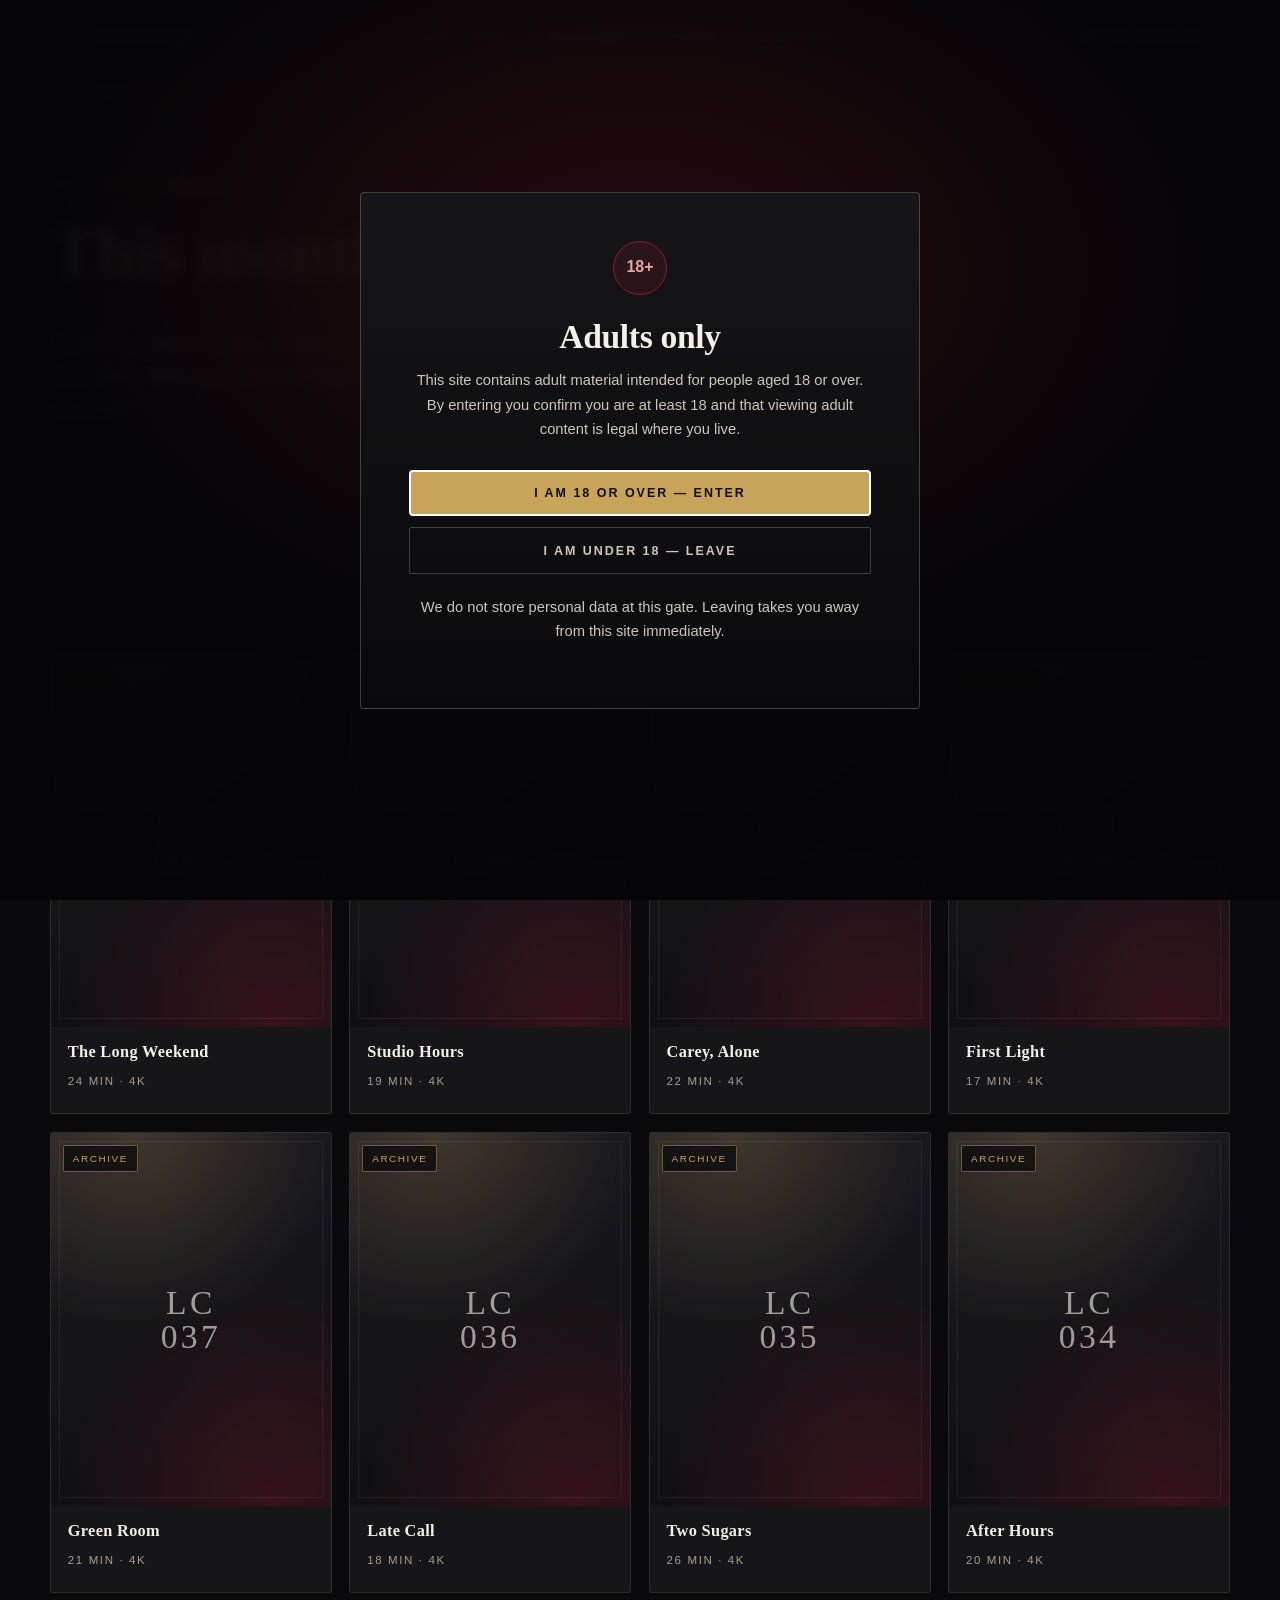
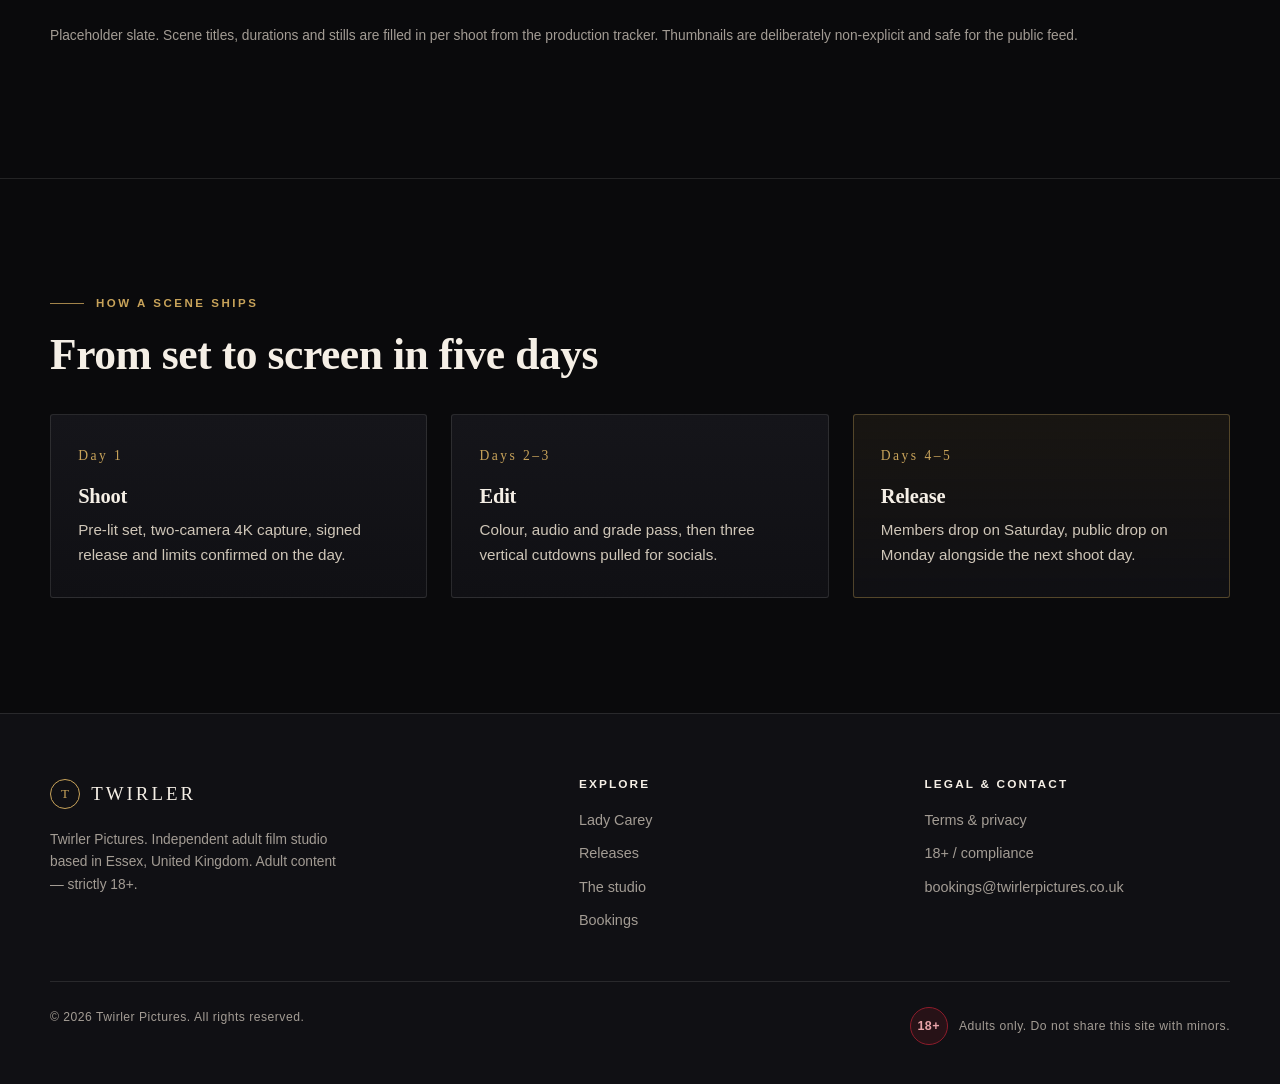
<file: shoots.html>
<!DOCTYPE html>
<html lang="en-GB" class="gated">
<head>
<meta charset="utf-8">
<meta name="viewport" content="width=device-width, initial-scale=1">
<title>Releases — Twirler Pictures</title>
<meta name="description" content="The Twirler Pictures release slate. New Lady Carey scenes every week.">
<meta name="robots" content="noindex">
<link rel="stylesheet" href="assets/css/site.css">
</head>
<body>

<div class="gate" id="age-gate" role="dialog" aria-modal="true" aria-labelledby="gate-title">
  <div class="gate-panel">
    <div class="badge-18">18+</div>
    <h2 id="gate-title">Adults only</h2>
    <p>This site contains adult material intended for people aged 18 or over. By entering you confirm you are at least 18 and that viewing adult content is legal where you live.</p>
    <div class="gate-actions">
      <button class="btn btn--solid" data-gate-enter type="button">I am 18 or over — enter</button>
      <button class="btn btn--ghost" data-gate-exit type="button">I am under 18 — leave</button>
    </div>
    <p class="gate-small">We do not store personal data at this gate. Leaving takes you away from this site immediately.</p>
  </div>
</div>

<header class="nav">
  <div class="wrap nav-inner">
    <a class="brand" href="index.html"><span class="brand-mark">T</span> Twirler</a>
    <nav class="nav-links" aria-label="Primary">
      <a href="lady-carey.html">Lady Carey</a>
      <a href="shoots.html">Releases</a>
      <a href="studio.html">Studio</a>
      <a href="booking.html">Bookings</a>
    </nav>
    <a class="btn btn--ghost" href="booking.html">Work with us</a>
  </div>
</header>

<main id="main" tabindex="-1">

  <section class="page-head">
    <div class="wrap">
      <p class="eyebrow">Release slate</p>
      <h1>This month on Twirler</h1>
      <p class="lede">Twelve scenes a month, minimum. Members see each one 48 hours before the public feed, and every release ships with a vertical cutdown for discovery channels.</p>
    </div>
  </section>

  <section class="section">
    <div class="wrap">
      <div class="releases">
        <article class="release"><span class="tag">New</span><div class="release-thumb"><span class="mono">LC<br>041</span></div><div class="release-body"><h4>The Long Weekend</h4><span>24 min · 4K</span></div></article>
        <article class="release"><span class="tag">Members</span><div class="release-thumb"><span class="mono">LC<br>040</span></div><div class="release-body"><h4>Studio Hours</h4><span>19 min · 4K</span></div></article>
        <article class="release"><span class="tag">Series</span><div class="release-thumb"><span class="mono">LC<br>039</span></div><div class="release-body"><h4>Carey, Alone</h4><span>22 min · 4K</span></div></article>
        <article class="release"><span class="tag">Archive</span><div class="release-thumb"><span class="mono">LC<br>038</span></div><div class="release-body"><h4>First Light</h4><span>17 min · 4K</span></div></article>
        <article class="release"><span class="tag">Archive</span><div class="release-thumb"><span class="mono">LC<br>037</span></div><div class="release-body"><h4>Green Room</h4><span>21 min · 4K</span></div></article>
        <article class="release"><span class="tag">Archive</span><div class="release-thumb"><span class="mono">LC<br>036</span></div><div class="release-body"><h4>Late Call</h4><span>18 min · 4K</span></div></article>
        <article class="release"><span class="tag">Archive</span><div class="release-thumb"><span class="mono">LC<br>035</span></div><div class="release-body"><h4>Two Sugars</h4><span>26 min · 4K</span></div></article>
        <article class="release"><span class="tag">Archive</span><div class="release-thumb"><span class="mono">LC<br>034</span></div><div class="release-body"><h4>After Hours</h4><span>20 min · 4K</span></div></article>
      </div>
      <p class="small muted" style="margin-top:2rem">Placeholder slate. Scene titles, durations and stills are filled in per shoot from the production tracker. Thumbnails are deliberately non-explicit and safe for the public feed.</p>
    </div>
  </section>

  <section class="section">
    <div class="wrap">
      <p class="eyebrow">How a scene ships</p>
      <h2>From set to screen in five days</h2>
      <div class="grid grid-3" style="margin-top:2.2rem">
        <article class="card"><span class="num">Day 1</span><h3>Shoot</h3><p>Pre-lit set, two-camera 4K capture, signed release and limits confirmed on the day.</p></article>
        <article class="card"><span class="num">Days 2–3</span><h3>Edit</h3><p>Colour, audio and grade pass, then three vertical cutdowns pulled for socials.</p></article>
        <article class="card card--feature"><span class="num">Days 4–5</span><h3>Release</h3><p>Members drop on Saturday, public drop on Monday alongside the next shoot day.</p></article>
      </div>
    </div>
  </section>

</main>

<footer class="footer">
  <div class="wrap">
    <div class="footer-grid">
      <div>
        <a class="brand" href="index.html" style="margin-bottom:1.2rem"><span class="brand-mark">T</span> Twirler</a>
        <p class="small muted" style="margin-top:1.2rem;max-width:38ch">Twirler Pictures. Independent adult film studio based in Essex, United Kingdom. Adult content — strictly 18+.</p>
      </div>
      <div>
        <h4>Explore</h4>
        <ul>
          <li><a href="lady-carey.html">Lady Carey</a></li>
          <li><a href="shoots.html">Releases</a></li>
          <li><a href="studio.html">The studio</a></li>
          <li><a href="booking.html">Bookings</a></li>
        </ul>
      </div>
      <div>
        <h4>Legal &amp; contact</h4>
        <ul>
          <li><a href="legal.html">Terms &amp; privacy</a></li>
          <li><a href="legal.html#compliance">18+ / compliance</a></li>
          <li><a href="mailto:bookings@twirlerpictures.co.uk">bookings@twirlerpictures.co.uk</a></li>
        </ul>
      </div>
    </div>
    <div class="footer-bottom">
      <span>© <span data-year>2026</span> Twirler Pictures. All rights reserved.</span>
      <span style="display:flex;align-items:center;gap:.7rem"><span class="badge-18" aria-hidden="true">18+</span> Adults only. Do not share this site with minors.</span>
    </div>
  </div>
</footer>

<script src="assets/js/site.js"></script>
</body>
</html>
</file>
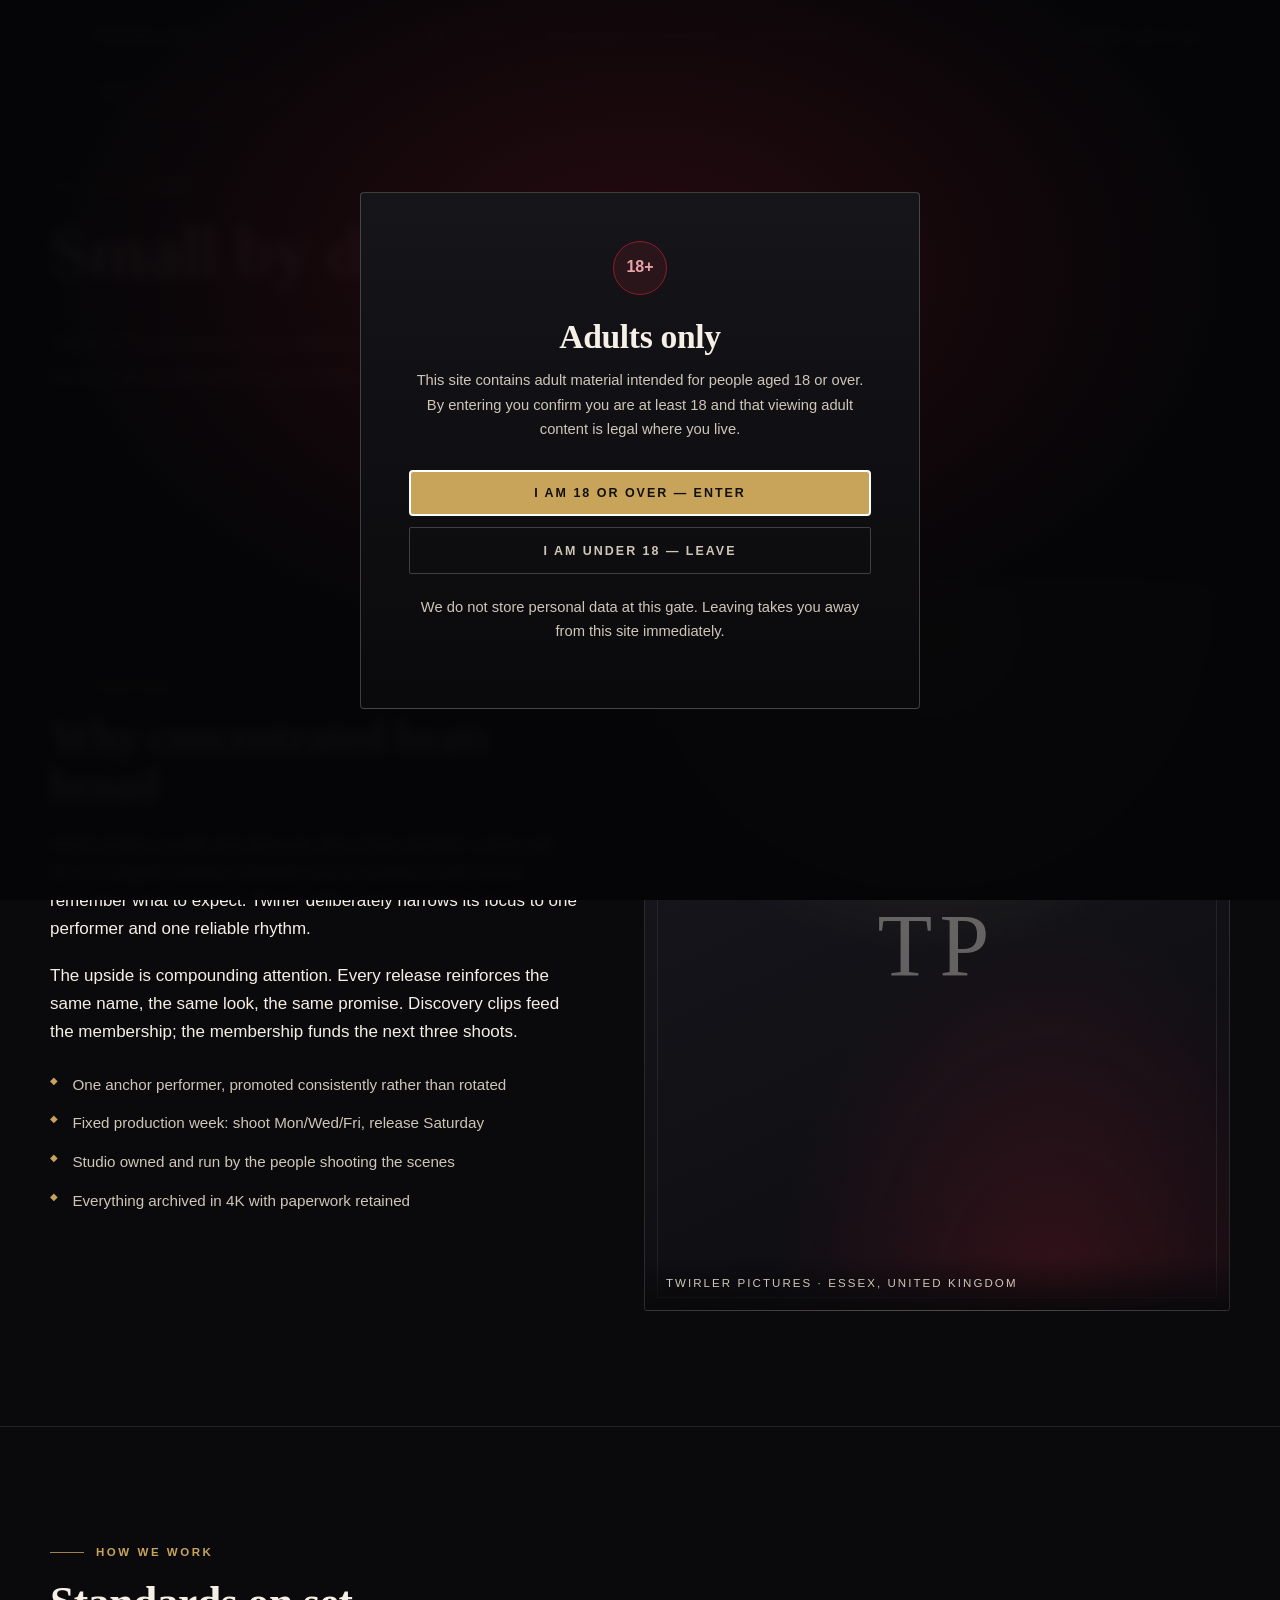
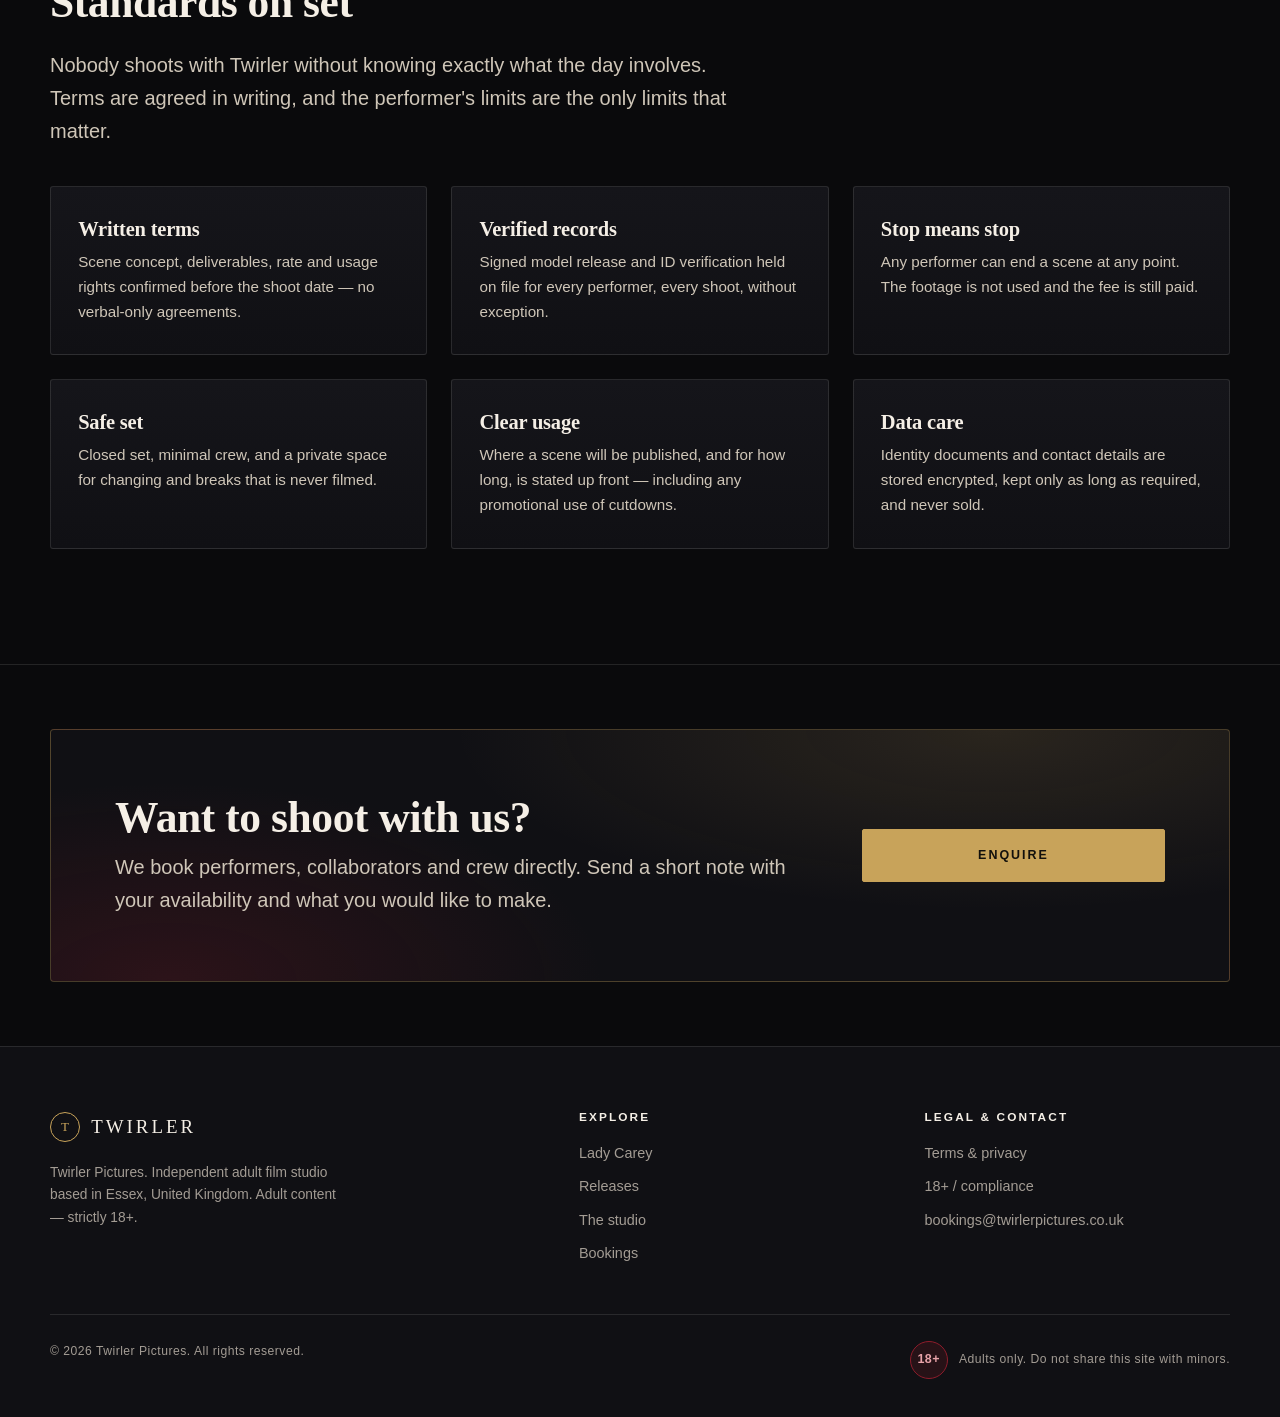
<file: studio.html>
<!DOCTYPE html>
<html lang="en-GB" class="gated">
<head>
<meta charset="utf-8">
<meta name="viewport" content="width=device-width, initial-scale=1">
<title>The studio — Twirler Pictures</title>
<meta name="description" content="Twirler Pictures is an independent, owner-run adult studio based in Essex, UK.">
<meta name="robots" content="noindex">
<link rel="stylesheet" href="assets/css/site.css">
</head>
<body>

<div class="gate" id="age-gate" role="dialog" aria-modal="true" aria-labelledby="gate-title">
  <div class="gate-panel">
    <div class="badge-18">18+</div>
    <h2 id="gate-title">Adults only</h2>
    <p>This site contains adult material intended for people aged 18 or over. By entering you confirm you are at least 18 and that viewing adult content is legal where you live.</p>
    <div class="gate-actions">
      <button class="btn btn--solid" data-gate-enter type="button">I am 18 or over — enter</button>
      <button class="btn btn--ghost" data-gate-exit type="button">I am under 18 — leave</button>
    </div>
    <p class="gate-small">We do not store personal data at this gate. Leaving takes you away from this site immediately.</p>
  </div>
</div>

<header class="nav">
  <div class="wrap nav-inner">
    <a class="brand" href="index.html"><span class="brand-mark">T</span> Twirler</a>
    <nav class="nav-links" aria-label="Primary">
      <a href="lady-carey.html">Lady Carey</a>
      <a href="shoots.html">Releases</a>
      <a href="studio.html">Studio</a>
      <a href="booking.html">Bookings</a>
    </nav>
    <a class="btn btn--ghost" href="booking.html">Work with us</a>
  </div>
</header>

<main id="main" tabindex="-1">

  <section class="page-head">
    <div class="wrap">
      <p class="eyebrow">The studio</p>
      <h1>Small by design</h1>
      <p class="lede">Twirler Pictures is an independent adult studio in Essex, built around a single anchor performer and a production week that does not slip.</p>
    </div>
  </section>

  <section class="section">
    <div class="wrap split split--rev">
      <div>
        <p class="eyebrow">Position</p>
        <h2>Why concentrated beats broad</h2>
        <p>Small studios usually lose because they chase breadth: a long cast list, an irregular release schedule, and an audience that cannot remember what to expect. Twirler deliberately narrows its focus to one performer and one reliable rhythm.</p>
        <p>The upside is compounding attention. Every release reinforces the same name, the same look, the same promise. Discovery clips feed the membership; the membership funds the next three shoots.</p>
        <ul class="tick">
          <li>One anchor performer, promoted consistently rather than rotated</li>
          <li>Fixed production week: shoot Mon/Wed/Fri, release Saturday</li>
          <li>Studio owned and run by the people shooting the scenes</li>
          <li>Everything archived in 4K with paperwork retained</li>
        </ul>
      </div>
      <div class="portrait">
        <span class="frame" aria-hidden="true"></span>
        <span class="initials" aria-hidden="true">TP</span>
        <span class="caption">Twirler Pictures · Essex, United Kingdom</span>
      </div>
    </div>
  </section>

  <section class="section">
    <div class="wrap">
      <p class="eyebrow">How we work</p>
      <h2>Standards on set</h2>
      <p class="lede">Nobody shoots with Twirler without knowing exactly what the day involves. Terms are agreed in writing, and the performer's limits are the only limits that matter.</p>
      <div class="grid grid-3" style="margin-top:2.4rem">
        <article class="card"><h3>Written terms</h3><p>Scene concept, deliverables, rate and usage rights confirmed before the shoot date — no verbal-only agreements.</p></article>
        <article class="card"><h3>Verified records</h3><p>Signed model release and ID verification held on file for every performer, every shoot, without exception.</p></article>
        <article class="card"><h3>Stop means stop</h3><p>Any performer can end a scene at any point. The footage is not used and the fee is still paid.</p></article>
        <article class="card"><h3>Safe set</h3><p>Closed set, minimal crew, and a private space for changing and breaks that is never filmed.</p></article>
        <article class="card"><h3>Clear usage</h3><p>Where a scene will be published, and for how long, is stated up front — including any promotional use of cutdowns.</p></article>
        <article class="card"><h3>Data care</h3><p>Identity documents and contact details are stored encrypted, kept only as long as required, and never sold.</p></article>
      </div>
    </div>
  </section>

  <section class="section section--tight">
    <div class="wrap">
      <div class="band">
        <div>
          <h2 style="margin-bottom:.6rem">Want to shoot with us?</h2>
          <p class="lede" style="margin:0">We book performers, collaborators and crew directly. Send a short note with your availability and what you would like to make.</p>
        </div>
        <div><a class="btn btn--solid" href="booking.html" style="width:100%">Enquire</a></div>
      </div>
    </div>
  </section>

</main>

<footer class="footer">
  <div class="wrap">
    <div class="footer-grid">
      <div>
        <a class="brand" href="index.html" style="margin-bottom:1.2rem"><span class="brand-mark">T</span> Twirler</a>
        <p class="small muted" style="margin-top:1.2rem;max-width:38ch">Twirler Pictures. Independent adult film studio based in Essex, United Kingdom. Adult content — strictly 18+.</p>
      </div>
      <div>
        <h4>Explore</h4>
        <ul>
          <li><a href="lady-carey.html">Lady Carey</a></li>
          <li><a href="shoots.html">Releases</a></li>
          <li><a href="studio.html">The studio</a></li>
          <li><a href="booking.html">Bookings</a></li>
        </ul>
      </div>
      <div>
        <h4>Legal &amp; contact</h4>
        <ul>
          <li><a href="legal.html">Terms &amp; privacy</a></li>
          <li><a href="legal.html#compliance">18+ / compliance</a></li>
          <li><a href="mailto:bookings@twirlerpictures.co.uk">bookings@twirlerpictures.co.uk</a></li>
        </ul>
      </div>
    </div>
    <div class="footer-bottom">
      <span>© <span data-year>2026</span> Twirler Pictures. All rights reserved.</span>
      <span style="display:flex;align-items:center;gap:.7rem"><span class="badge-18" aria-hidden="true">18+</span> Adults only. Do not share this site with minors.</span>
    </div>
  </div>
</footer>

<script src="assets/js/site.js"></script>
</body>
</html>
</file>
<file: assets/css/site.css>
/* ============================================================
   Twirler Pictures — site styles
   Dark editorial system: ink, cream, gold, oxblood
   ============================================================ */

:root{
  --ink:#0a0a0c;
  --ink-2:#101014;
  --panel:#15151a;
  --panel-2:#1b1b21;
  --line:rgba(245,239,230,.11);
  --line-strong:rgba(245,239,230,.22);
  --cream:#f5efe6;
  --cream-dim:#cfc6b8;
  --muted:#a39c94;
  color-scheme:dark;            /* native widgets: select popups, scrollbars, autofill */
  --gold:#c8a35a;
  --gold-soft:rgba(200,163,90,.16);
  --oxblood:#8e1c2b;
  --oxblood-soft:rgba(142,28,43,.18);
  --max:1180px;
  --serif:"Playfair Display",Georgia,"Times New Roman",serif;
  --sans:"Inter",-apple-system,BlinkMacSystemFont,"Segoe UI",Helvetica,Arial,sans-serif;
}

*,*::before,*::after{box-sizing:border-box}

html{scroll-behavior:smooth;-webkit-text-size-adjust:100%}

body{
  margin:0;
  background:var(--ink);
  color:var(--cream);
  font-family:var(--sans);
  font-size:17px;
  line-height:1.65;
  -webkit-font-smoothing:antialiased;
}

img{max-width:100%;display:block}
a{color:inherit;text-decoration:none}
p{margin:0 0 1.1em}
h1,h2,h3,h4{font-family:var(--serif);font-weight:600;line-height:1.1;margin:0 0 .5em;letter-spacing:-.01em}
h1{font-size:clamp(2.6rem,6vw,4.4rem)}
h2{font-size:clamp(1.9rem,3.4vw,2.9rem)}
h3{font-size:1.28rem}
h4{font-size:1.02rem;font-family:var(--sans);font-weight:600;letter-spacing:.02em}

::selection{background:var(--gold);color:#111}

/* ---------- layout ---------- */
.wrap{width:min(var(--max),calc(100% - 3rem));margin-inline:auto}
.section{padding:clamp(4rem,9vw,7.5rem) 0;position:relative}
.section--tight{padding:clamp(2.5rem,5vw,4rem) 0}
.section + .section{border-top:1px solid var(--line)}
.grid{display:grid;gap:1.5rem}
.grid-3{grid-template-columns:repeat(3,1fr)}
.grid-2{grid-template-columns:repeat(2,1fr)}
@media(max-width:860px){.grid-3,.grid-2{grid-template-columns:1fr}}

/* ---------- type utilities ---------- */
.eyebrow{
  font-family:var(--sans);
  font-size:.72rem;
  font-weight:600;
  letter-spacing:.22em;
  text-transform:uppercase;
  color:var(--gold);
  margin:0 0 1.1rem;
  display:flex;align-items:center;gap:.75rem;
}
.eyebrow::before{content:"";width:34px;height:1px;background:var(--gold);opacity:.8}
.lede{font-size:clamp(1.05rem,1.7vw,1.25rem);color:var(--cream-dim);max-width:62ch}
.muted{color:var(--muted)}
.small{font-size:.86rem}
.center{text-align:center}
.center .eyebrow{justify-content:center}
.center .lede{margin-inline:auto}

/* ---------- nav ---------- */
.nav{
  position:sticky;top:0;z-index:60;
  backdrop-filter:blur(14px);
  background:rgba(10,10,12,.78);
  border-bottom:1px solid var(--line);
}
.nav-inner{display:flex;align-items:center;justify-content:space-between;gap:2rem;height:74px}
.brand{display:flex;align-items:center;gap:.7rem;font-family:var(--serif);font-size:1.18rem;letter-spacing:.16em;text-transform:uppercase}
.brand-mark{
  width:30px;height:30px;border:1px solid var(--gold);border-radius:50%;
  display:grid;place-items:center;font-family:var(--serif);font-size:.82rem;color:var(--gold);
  letter-spacing:0;text-transform:none;
}
.nav-links{display:flex;align-items:center;gap:1.9rem;font-size:.83rem;letter-spacing:.13em;text-transform:uppercase;color:var(--cream-dim)}
.nav-links a{padding:.4rem 0;border-bottom:1px solid transparent;transition:color .2s,border-color .2s}
.nav-links a:hover,.nav-links a[aria-current="page"]{color:var(--cream);border-color:var(--gold)}
@media(max-width:820px){.nav-links{display:none}}

/* ---------- buttons ---------- */
.btn{
  display:inline-flex;align-items:center;justify-content:center;gap:.6rem;
  padding:.95rem 1.7rem;border:1px solid var(--gold);border-radius:2px;
  font-size:.78rem;font-weight:600;letter-spacing:.16em;text-transform:uppercase;
  color:var(--gold);background:transparent;cursor:pointer;
  transition:background .22s,color .22s,transform .22s;
}
.btn:hover{background:var(--gold);color:#12100c;transform:translateY(-1px)}
.btn--solid{background:var(--gold);color:#12100c}
.btn--solid:hover{background:var(--cream);border-color:var(--cream)}
.btn--ghost{border-color:var(--line-strong);color:var(--cream-dim)}
.btn--ghost:hover{background:rgba(245,239,230,.06);color:var(--cream);border-color:var(--line-strong)}
.btn-row{display:flex;flex-wrap:wrap;gap:.9rem;margin-top:1.8rem}

/* ---------- hero ---------- */
.hero{
  position:relative;min-height:min(88vh,820px);display:flex;align-items:flex-end;
  overflow:hidden;border-bottom:1px solid var(--line);
  background:
    radial-gradient(1100px 620px at 22% 12%,rgba(200,163,90,.18),transparent 62%),
    radial-gradient(900px 720px at 88% 88%,rgba(142,28,43,.34),transparent 66%),
    linear-gradient(180deg,#0c0c10 0%,#0a0a0c 60%,#08080a 100%);
}
.hero::after{
  content:"";position:absolute;inset:0;pointer-events:none;
  background-image:
    linear-gradient(rgba(245,239,230,.028) 1px,transparent 1px),
    linear-gradient(90deg,rgba(245,239,230,.028) 1px,transparent 1px);
  background-size:88px 88px;
  mask-image:radial-gradient(circle at 50% 45%,#000 10%,transparent 78%);
  -webkit-mask-image:radial-gradient(circle at 50% 45%,#000 10%,transparent 78%);
}
.hero-inner{position:relative;z-index:2;padding:clamp(3rem,7vw,6rem) 0 clamp(3rem,6vw,5rem);width:100%}
.hero-kicker{
  display:inline-flex;align-items:center;gap:.7rem;
  border:1px solid var(--line-strong);border-radius:100px;
  padding:.42rem 1rem;font-size:.7rem;letter-spacing:.2em;text-transform:uppercase;
  color:var(--cream-dim);margin-bottom:1.8rem;background:rgba(10,10,12,.5);
}
.hero-kicker .dot{width:6px;height:6px;border-radius:50%;background:var(--gold);box-shadow:0 0 0 3px rgba(200,163,90,.18)}
.hero h1{margin-bottom:1rem;max-width:19ch}
.hero h1 em{font-style:italic;color:var(--gold)}
.hero-sub{font-size:clamp(1.02rem,1.6vw,1.2rem);color:var(--cream-dim);max-width:54ch;margin-bottom:.4rem}
.hero-meta{display:flex;flex-wrap:wrap;gap:2.4rem;margin-top:2.6rem;padding-top:1.7rem;border-top:1px solid var(--line)}
.hero-meta div{min-width:120px}
.hero-meta b{display:block;font-family:var(--serif);font-size:1.6rem;color:var(--cream);font-weight:600}
.hero-meta span{font-size:.72rem;letter-spacing:.16em;text-transform:uppercase;color:var(--muted)}

/* ---------- marquee strip ---------- */
.strip{border-block:1px solid var(--line);background:var(--ink-2);overflow:hidden}
.strip-track{display:flex;width:max-content;animation:slide 46s linear infinite}
.strip-group{display:flex;align-items:center;padding:.95rem 0;flex:none}
.strip-group span{
  display:inline-flex;align-items:center;white-space:nowrap;
  font-size:.72rem;letter-spacing:.22em;text-transform:uppercase;color:var(--muted);
}
.strip-group span::after{content:"◆";color:var(--gold);font-size:.55rem;margin:0 2.4rem}
@keyframes slide{from{transform:translateX(0)}to{transform:translateX(-50%)}}
@media(prefers-reduced-motion:reduce){.strip-track{animation:none}}

/* ---------- cards ---------- */
.card{
  background:linear-gradient(180deg,var(--panel),var(--ink-2));
  border:1px solid var(--line);border-radius:3px;padding:1.9rem 1.7rem;
  transition:border-color .25s,transform .25s;
}
.card:hover{border-color:var(--line-strong);transform:translateY(-3px)}
.card h3{margin-bottom:.55rem}
.card p{margin:0;color:var(--cream-dim);font-size:.95rem}
.card .num{
  font-family:var(--serif);font-size:.85rem;color:var(--gold);
  letter-spacing:.18em;display:block;margin-bottom:1.1rem;
}
.card--feature{border-color:rgba(200,163,90,.34);background:linear-gradient(180deg,rgba(200,163,90,.08),var(--ink-2))}

/* ---------- rhythm / schedule ---------- */
.rhythm{display:grid;grid-template-columns:repeat(7,1fr);gap:.6rem;margin-top:2.4rem}
.day{
  border:1px solid var(--line);border-radius:3px;padding:1.1rem .7rem;text-align:center;
  background:var(--panel);font-size:.72rem;letter-spacing:.14em;text-transform:uppercase;color:var(--cream-dim);
}
.day b{display:block;font-family:var(--serif);font-size:1.15rem;letter-spacing:0;text-transform:none;color:var(--cream-dim);margin-bottom:.5rem}
.day.is-shoot{background:linear-gradient(180deg,rgba(200,163,90,.16),rgba(200,163,90,.04));border-color:rgba(200,163,90,.4);color:var(--gold)}
.day.is-shoot b{color:var(--gold)}
.day.is-live{background:linear-gradient(180deg,rgba(142,28,43,.22),rgba(142,28,43,.05));border-color:rgba(142,28,43,.5);color:#e8a3a9}
.day.is-live b{color:#e8a3a9}
@media(max-width:720px){.rhythm{grid-template-columns:repeat(3,1fr);gap:.5rem}}
@media(max-width:560px){
  /* stack the week: label left, activity right — no squeezed cells */
  .rhythm{grid-template-columns:1fr;gap:.45rem;margin-top:1.8rem}
  .day{display:flex;align-items:center;justify-content:space-between;text-align:left;padding:.72rem 1rem;letter-spacing:.12em}
  .day b{margin:0;font-size:1rem;letter-spacing:0}
}

/* ---------- release grid ---------- */
.releases{display:grid;grid-template-columns:repeat(4,1fr);gap:1.1rem;margin-top:2.6rem}
.release{position:relative;border:1px solid var(--line);border-radius:3px;overflow:hidden;background:var(--panel);transition:border-color .25s,transform .25s}
.release:hover{border-color:rgba(200,163,90,.45);transform:translateY(-4px)}
.release-thumb{
  aspect-ratio:3/4;position:relative;
  background:
    radial-gradient(120% 90% at 30% 0%,rgba(200,163,90,.22),transparent 60%),
    radial-gradient(120% 100% at 80% 100%,rgba(142,28,43,.32),transparent 62%),
    linear-gradient(160deg,#1a1a20,#0d0d11);
  display:grid;place-items:center;
}
.release-thumb::after{content:"";position:absolute;inset:8px;border:1px solid rgba(245,239,230,.07)}
.release-thumb .mono{
  font-family:var(--serif);font-size:2.1rem;color:rgba(245,239,230,.62);letter-spacing:.1em;text-align:center;line-height:1;
}
.release-body{padding:1rem 1.05rem 1.2rem}
.release-body h4{margin:0 0 .3rem;font-family:var(--serif);font-size:1.02rem;font-weight:600}
.release-body span{font-size:.72rem;letter-spacing:.14em;text-transform:uppercase;color:var(--muted)}
.tag{
  position:absolute;top:.75rem;left:.75rem;z-index:2;
  font-size:.62rem;letter-spacing:.16em;text-transform:uppercase;
  padding:.28rem .55rem;border:1px solid rgba(200,163,90,.5);border-radius:2px;
  background:rgba(10,10,12,.75);color:var(--gold);
}
@media(max-width:980px){.releases{grid-template-columns:repeat(2,1fr)}}

/* ---------- profile / split rows ---------- */
.split{display:grid;grid-template-columns:1.05fr .95fr;gap:clamp(2rem,5vw,4.5rem);align-items:center}
.split--rev{grid-template-columns:.95fr 1.05fr}
@media(max-width:900px){.split,.split--rev{grid-template-columns:1fr}}
.portrait{
  position:relative;aspect-ratio:4/5;border:1px solid var(--line);border-radius:3px;
  background:
    radial-gradient(90% 70% at 50% 8%,rgba(200,163,90,.26),transparent 62%),
    radial-gradient(80% 90% at 70% 100%,rgba(142,28,43,.3),transparent 60%),
    linear-gradient(155deg,#191920,#0b0b0f);
  display:grid;place-items:center;overflow:hidden;
}
.portrait .initials{font-family:var(--serif);font-size:clamp(3rem,9vw,5.6rem);color:rgba(245,239,230,.36);letter-spacing:.08em}
.portrait .caption{
  position:absolute;left:0;right:0;bottom:0;padding:1.1rem 1.3rem;
  background:linear-gradient(transparent,rgba(8,8,10,.92));
  font-size:.72rem;letter-spacing:.18em;text-transform:uppercase;color:var(--cream-dim);
}
.frame{position:absolute;inset:12px;border:1px solid rgba(245,239,230,.08);pointer-events:none}

/* ---------- stats ---------- */
.stats{display:grid;grid-template-columns:repeat(4,1fr);gap:1px;background:var(--line);border:1px solid var(--line);border-radius:3px;overflow:hidden;margin-top:2.6rem}
.stat{background:var(--ink-2);padding:1.7rem 1.4rem}
.stat b{display:block;font-family:var(--serif);font-size:clamp(1.7rem,3vw,2.4rem);color:var(--gold);font-weight:600;line-height:1}
.stat span{display:block;margin-top:.6rem;font-size:.72rem;letter-spacing:.15em;text-transform:uppercase;color:var(--muted)}
@media(max-width:760px){.stats{grid-template-columns:repeat(2,1fr)}}

/* ---------- list ---------- */
.tick{list-style:none;padding:0;margin:1.6rem 0 0;display:grid;gap:.85rem}
.tick li{display:flex;gap:.9rem;color:var(--cream-dim);font-size:.95rem}
.tick li::before{content:"◆";color:var(--gold);font-size:.62rem;line-height:1.9;flex:none}

/* ---------- cta band ---------- */
.band{
  border:1px solid rgba(200,163,90,.3);border-radius:4px;padding:clamp(2.4rem,5vw,4rem);
  background:
    radial-gradient(900px 300px at 80% 0%,rgba(200,163,90,.14),transparent 60%),
    radial-gradient(700px 320px at 10% 100%,rgba(142,28,43,.22),transparent 62%),
    var(--ink-2);
  display:grid;grid-template-columns:1.4fr .6fr;gap:2.5rem;align-items:center;
}
@media(max-width:820px){.band{grid-template-columns:1fr}}

/* ---------- forms ---------- */
.form{display:grid;gap:1.1rem;margin-top:2rem}
.field{display:grid;gap:.5rem}
.field label{font-size:.72rem;letter-spacing:.16em;text-transform:uppercase;color:var(--muted)}
.field input,.field select,.field textarea{
  appearance:none;background:var(--panel);border:1px solid var(--line);border-radius:2px;
  padding:.85rem 1rem;color:var(--cream);font-family:var(--sans);font-size:.95rem;
}
.field input:focus,.field select:focus,.field textarea:focus{outline:none;border-color:var(--gold);box-shadow:0 0 0 3px var(--gold-soft)}

/* the select popup is drawn by the browser, not by our panel colours: without
   these rules the option list renders light with cream text on it (~1.1:1) */
.field input,.field select,.field textarea{color-scheme:dark}
.field select option{background:#15151A;color:var(--cream)}
.field select option:checked,
.field select option:hover{background:var(--gold);color:#12100c}
.field ::placeholder{color:#928b83;opacity:1}
.field input:-webkit-autofill,
.field input:-webkit-autofill:hover,
.field input:-webkit-autofill:focus,
.field textarea:-webkit-autofill{
  -webkit-text-fill-color:var(--cream);
  -webkit-box-shadow:0 0 0 1000px #15151A inset;
  caret-color:var(--cream);
}
.field textarea{min-height:130px;resize:vertical}
.form-note{font-size:.8rem;color:var(--muted);margin-top:.4rem}

/* ---------- footer ---------- */
.footer{border-top:1px solid var(--line);background:var(--ink-2);padding:4rem 0 2.4rem;margin-top:0}
.footer-grid{display:grid;grid-template-columns:1.6fr 1fr 1fr;gap:2.5rem}
@media(max-width:820px){.footer-grid{grid-template-columns:1fr}}
.footer h4{font-size:.74rem;letter-spacing:.18em;text-transform:uppercase;color:var(--cream);margin-bottom:1.1rem}
.footer ul{list-style:none;padding:0;margin:0;display:grid;gap:.6rem;font-size:.9rem;color:var(--muted)}
.footer a:hover{color:var(--gold)}
.footer-bottom{
  margin-top:3rem;padding-top:1.6rem;border-top:1px solid var(--line);
  display:flex;flex-wrap:wrap;gap:1rem;justify-content:space-between;
  font-size:.76rem;color:var(--muted);letter-spacing:.04em;
}
.badge-18{
  display:inline-grid;place-items:center;width:38px;height:38px;border-radius:50%;
  border:1px solid var(--oxblood);color:#e8a3a9;font-size:.78rem;font-weight:700;
  background:var(--oxblood-soft);
}

/* ---------- age gate ---------- */
.gate{
  position:fixed;inset:0;z-index:200;display:grid;place-items:center;padding:1.5rem;
  background:radial-gradient(900px 600px at 50% 30%,rgba(142,28,43,.24),transparent 65%),rgba(6,6,8,.97);
  backdrop-filter:blur(6px);
}
.gate[hidden]{display:none}
.gate-panel{
  width:min(560px,100%);border:1px solid var(--line-strong);border-radius:4px;
  background:linear-gradient(180deg,var(--panel),var(--ink));padding:clamp(2rem,4vw,3rem);
  text-align:center;
}
.gate-panel .badge-18{margin:0 auto 1.5rem;width:54px;height:54px;font-size:1rem}
.gate-panel h2{font-size:clamp(1.5rem,3.5vw,2.1rem);margin-bottom:.8rem}
.gate-panel p{font-size:.92rem;color:var(--cream-dim)}
.gate-actions{display:grid;gap:.7rem;margin-top:1.8rem}
.gate-actions .btn{width:100%}
.gate-small{font-size:.72rem;color:var(--muted);margin-top:1.4rem;line-height:1.6}

/* ---------- utilities ---------- */
.sr{position:absolute;width:1px;height:1px;padding:0;margin:-1px;overflow:hidden;clip:rect(0,0,0,0);white-space:nowrap;border:0}
.page-head{padding:clamp(3.5rem,8vw,6.5rem) 0 clamp(2rem,4vw,3rem);border-bottom:1px solid var(--line);
  background:radial-gradient(800px 400px at 15% 0%,rgba(200,163,90,.12),transparent 62%),var(--ink)}

/* ============================================================
   MOBILE REFINEMENTS
   Small screens: let text fill the measure, wrap cleanly,
   and stop any card from squeezing a phrase into a column.
   ============================================================ */

h1,h2,h3,h4,p,li,.caption,.hero-sub,
.release-body h4,.stat b,.day b,.card h3{overflow-wrap:break-word}

@media(max-width:760px){
  body{font-size:16px;line-height:1.6}
  .wrap{width:calc(100% - 2.25rem)}
  .section{padding:2.75rem 0}

  /* ticker becomes a wrapped set of chips instead of an off-screen marquee */
  .strip-track{animation:none;width:100%}
  .strip-group--clone{display:none}
  .strip-group{
    width:100%;flex-wrap:wrap;justify-content:center;
    gap:.45rem .5rem;padding:.85rem .9rem;
  }
  .strip-group span{
    padding:.34rem .72rem;border:1px solid var(--line);border-radius:100px;
    font-size:.6rem;letter-spacing:.12em;line-height:1.5;color:var(--cream-dim);
    white-space:normal;text-align:center;
  }
  .strip-group span::after{content:none}

  /* hero numbers: even two-up grid, no ragged 120px minimums */
  .hero-meta{display:grid;grid-template-columns:repeat(2,minmax(0,1fr));gap:1.25rem 1rem;margin-top:2rem;padding-top:1.35rem}
  .hero-meta div{min-width:0}
  .hero-meta b{font-size:1.35rem}
  .hero-meta span{font-size:.64rem;letter-spacing:.1em;line-height:1.5;display:block}

  .hero{min-height:auto}
  .hero-inner{padding:3rem 0 2.5rem}
  .hero h1{max-width:none}

  .card{padding:1.5rem 1.25rem}
  .card p{font-size:.94rem}
  .tick li{font-size:.92rem;gap:.7rem}
  .tick li::before{line-height:1.75}

  .band{padding:1.75rem 1.35rem;gap:1.5rem}
  .band .btn{width:100%}

  .releases{gap:.85rem}
  .release-body{padding:.85rem .9rem 1rem}
  .release-body h4{font-size:.98rem;line-height:1.35}
  .release-thumb .mono{font-size:1.7rem}

  .stat{padding:1.25rem 1rem}
  .stat span{letter-spacing:.1em;line-height:1.5}

  .footer{padding:2.75rem 0 2rem}
  .footer-bottom{flex-direction:column;align-items:flex-start;gap:.75rem;line-height:1.6}

  .nav-inner{height:64px;gap:1rem}
  .nav .btn{padding:.72rem 1rem;font-size:.68rem;letter-spacing:.12em;white-space:nowrap}
  .brand{font-size:1rem;letter-spacing:.12em}

  .page-head{padding:2.75rem 0 1.5rem}

  .gate{padding:1rem}
  .gate-panel{padding:1.75rem 1.35rem}
  .gate-actions .btn{padding:.9rem 1rem;font-size:.72rem;letter-spacing:.1em}

  .form .btn{width:100%}
}

@media(max-width:430px){
  .nav .btn{display:none}
  .btn-row{flex-direction:column;align-items:stretch}
  .btn-row .btn{width:100%}
  .portrait .caption{font-size:.64rem;letter-spacing:.12em;line-height:1.5}
}
</file>
